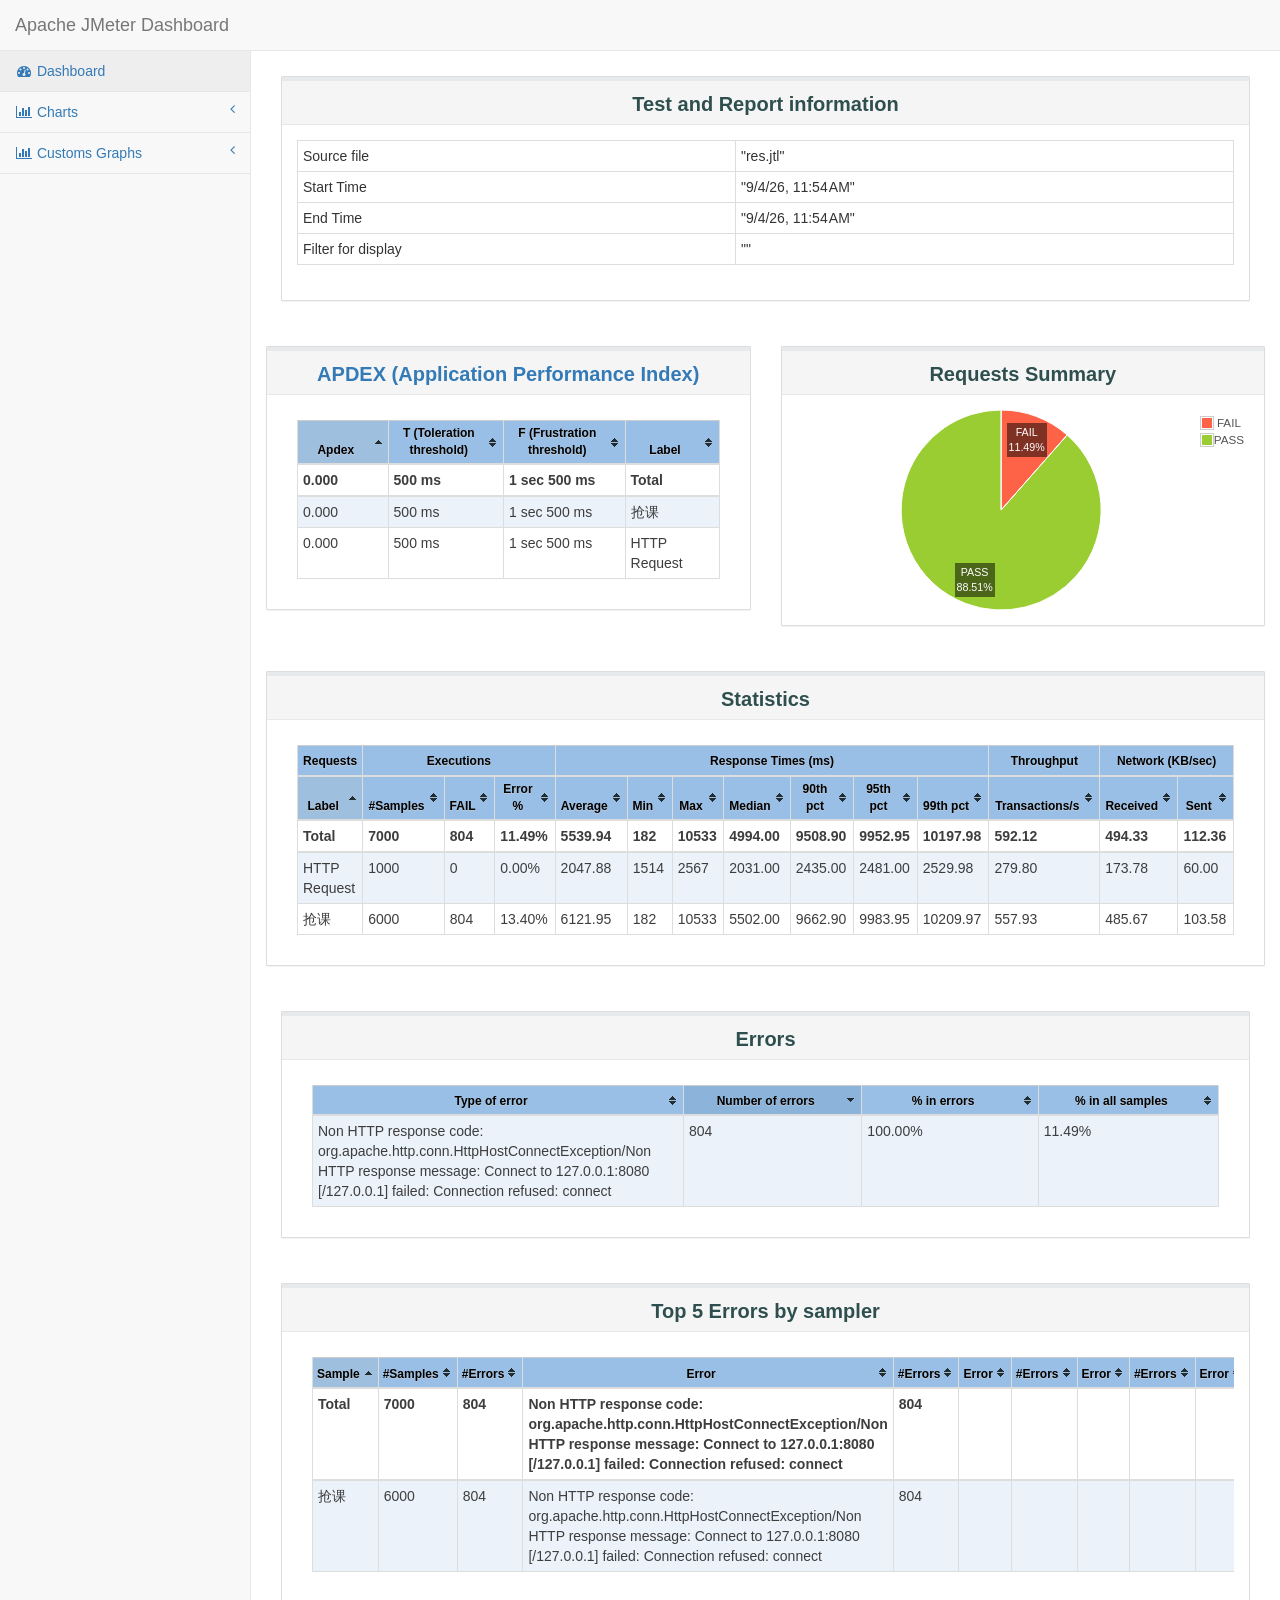
<file: target/report/index.html>
<!DOCTYPE html>
<html lang="en">

<head>

    <meta charset="utf-8">
    <meta http-equiv="X-UA-Compatible" content="IE=edge">
    <meta name="viewport" content="width=device-width, initial-scale=1">
    <meta name="description" content="">
    <meta name="author" content="">

    <title>Apache JMeter Dashboard</title>

     <!-- Bootstrap Core CSS -->
    <link href="sbadmin2-1.0.7/bower_components/bootstrap/dist/css/bootstrap.min.css" rel="stylesheet">

    <!-- MetisMenu CSS -->
    <link href="sbadmin2-1.0.7/bower_components/metisMenu/dist/metisMenu.min.css" rel="stylesheet">

    <!-- Custom CSS -->
    <link href="sbadmin2-1.0.7/dist/css/sb-admin-2.css" rel="stylesheet">

    <!-- Dashboard css -->
    <link href="content/css/dashboard.css" rel="stylesheet">

    <!-- Table sorter -->
    <link href="content/css/theme.blue.css" rel="stylesheet">

    <!-- icon -->
    <link rel="icon" type="image/png" href="content/pages/icon-apache.png" />

    <!-- Custom Fonts -->
    <link href="sbadmin2-1.0.7/bower_components/font-awesome/css/font-awesome.min.css" rel="stylesheet" type="text/css">
</head>

<body>
    <div id="wrapper">
        <nav class="navbar navbar-default navbar-static-top" role="navigation" style="margin-bottom: 0">
            <div class="navbar-header">
                <button type="button" class="navbar-toggle" data-toggle="collapse" data-target=".navbar-collapse">
                    <span class="sr-only">Toggle navigation</span>
                    <span class="icon-bar"></span>
                    <span class="icon-bar"></span>
                    <span class="icon-bar"></span>
                </button>
                <a class="navbar-brand" href="index.html">Apache JMeter Dashboard</a>
            </div>
            <div class="navbar-default sidebar" role="navigation">
                <div class="sidebar-nav navbar-collapse">
                    <ul class="nav" id="side-menu">
                        <li>
                            <a href="index.html"><i class="fa fa-dashboard fa-fw"></i> Dashboard</a>
                        </li>
                        <li>
                            <a href="#"><i class="fa fa-bar-chart-o fa-fw"></i> Charts<span class="fa arrow"></span></a>
                            <ul class="nav nav-second-level">
                                <li>
                                    <a href="content/pages/OverTime.html">Over Time</a>
                                </li>
                                <li>
                                    <a href="content/pages/Throughput.html">Throughput</a>
                                </li>
                                <li>
                                    <a href="content/pages/ResponseTimes.html">Response Times</a>
                                </li>
                            </ul>
                            <!-- /.nav-second-level -->
                        </li>
                        
                        <li>
                            <a href="#"><i class="fa fa-bar-chart-o fa-fw"></i> Customs Graphs<span class="fa arrow"></span></a>
                            <ul class="nav nav-second-level">
                                <li>
                                    <a href="content/pages/CustomsGraphs.html">Over Time</a>
                                </li>
                            </ul>
                        </li>
                    </ul>
                </div>
            </div>
        </nav>
        <div id="page-wrapper">
            <div class="row">
                <div class="col-lg-12">
                     <div class="panel panel-default" >
                        <div class="panel-heading" style="text-align:center;">
                           <p class="dashboard-title">Test and Report information</p>
                        </div>
                        <div class="panel-body">
                        <table id="generalInfos" class="table table-bordered table-condensed " >
                            <tr>
                                <td>Source file</td>
                                <td>"res.jtl"</td>
                            </tr>
                            <tr>
                                <td>Start Time</td>
                                <td>"9/4/26, 11:54 AM"</td>
                            </tr>
                            <tr>
                                <td>End Time</td>
                                <td>"9/4/26, 11:54 AM"</td>
                            </tr>
                                <tr>
                                    <td>Filter for display</td>
                                    <td>""</td>
                                </tr>
                        </table>
                     </div>
                </div>
            </div>
            <div class="row">
                <div class="col-lg-6">
                    <div class="panel panel-default" style="text-align:center;">
                        <div class="panel-heading">
                           <p class="dashboard-title"><a href="https://en.wikipedia.org/wiki/Apdex" target="_blank">APDEX (Application Performance Index)</a></p>
                        </div>
                        <div class="panel-body">
                            <section id="apdex" class="col-md-12 table-responsive">
                                <table id="apdexTable" class="table table-bordered table-condensed tablesorter ">
                                </table>
                            </section>
                        </div>
                    </div>
                </div>
                <div class="col-lg-6" >
                    <div class="panel panel-default" style="text-align:center;">
                        <div class="panel-heading">
                           <p class="dashboard-title">Requests Summary</p>
                        </div>
                           <div class="panel-body">
                            <div class="flot-chart" style="height:200px;">
                                <div class="flot-chart-content" id="flot-requests-summary" style="height:200px;"/>
                            </div>
                        </div>
                    </div>
                </div>
            </div>
            <div class="col-lg-12">
                <div class="panel panel-default" style="text-align:center;">
                       <div class="panel-heading" >
                           <p class="dashboard-title">Statistics</p>
                       </div>
                <div class="panel-body ">
                    <section class="col-md-12 table-responsive">
                        <table id="statisticsTable" class="table table-bordered table-condensed tablesorter " >
                        </table>
                    </section>
                </div>
            </div>
            <div class="col-lg-12">
                <div class="panel panel-default" style="text-align:center;">
                    <div class="panel-heading">
                        <p class="dashboard-title">Errors</p>
                    </div>
                    <div class="panel-body">
                        <section class="col-md-12 table-responsive">
                            <table id="errorsTable" class="table table-bordered table-condensed tablesorter ">
                            </table>
                        </section>
                    </div>
                </div>
            </div>
            <div class="col-lg-12">
                <div class="panel panel-default" style="text-align:center;">
                    <div class="panel-heading">
                        <p class="dashboard-title">Top 5 Errors by sampler</p>
                    </div>
                    <div class="panel-body">
                        <section class="col-md-12 table-responsive">
                            <table id="top5ErrorsBySamplerTable" class="table table-bordered table-condensed tablesorter ">
                            </table>
                        </section>
                    </div>
                </div>
            </div>
        </div>
    </div>

    <!-- jQuery -->
    <script src="sbadmin2-1.0.7/bower_components/jquery/dist/jquery.min.js"></script>

    <!-- Bootstrap Core JavaScript -->
    <script src="sbadmin2-1.0.7/bower_components/bootstrap/dist/js/bootstrap.min.js"></script>
    <script src="sbadmin2-1.0.7/bower_components/flot/excanvas.min.js"></script>
    <script src="sbadmin2-1.0.7/bower_components/flot/jquery.flot.js"></script>
    <script src="sbadmin2-1.0.7/bower_components/flot/jquery.flot.pie.js"></script>
    <script src="sbadmin2-1.0.7/bower_components/flot/jquery.flot.resize.js"></script>
    <script src="sbadmin2-1.0.7/bower_components/flot/jquery.flot.time.js"></script>
    <script src="sbadmin2-1.0.7/bower_components/flot.tooltip/js/jquery.flot.tooltip.min.js"></script>
    <script src="sbadmin2-1.0.7/bower_components/flot-axislabels/jquery.flot.axislabels.js"></script>
    <!-- Metis Menu Plugin JavaScript -->
    <script src="sbadmin2-1.0.7/bower_components/metisMenu/dist/metisMenu.min.js"></script>

    <script src="content/js/dashboard-commons.js"></script>
    <script src="content/js/dashboard.js"></script>

    <!-- Custom Theme JavaScript -->
    <script src="sbadmin2-1.0.7/dist/js/sb-admin-2.js"></script>
    <script type="text/javascript" src="content/js/jquery.tablesorter.min.js"></script>

</body>

</html>
</file>
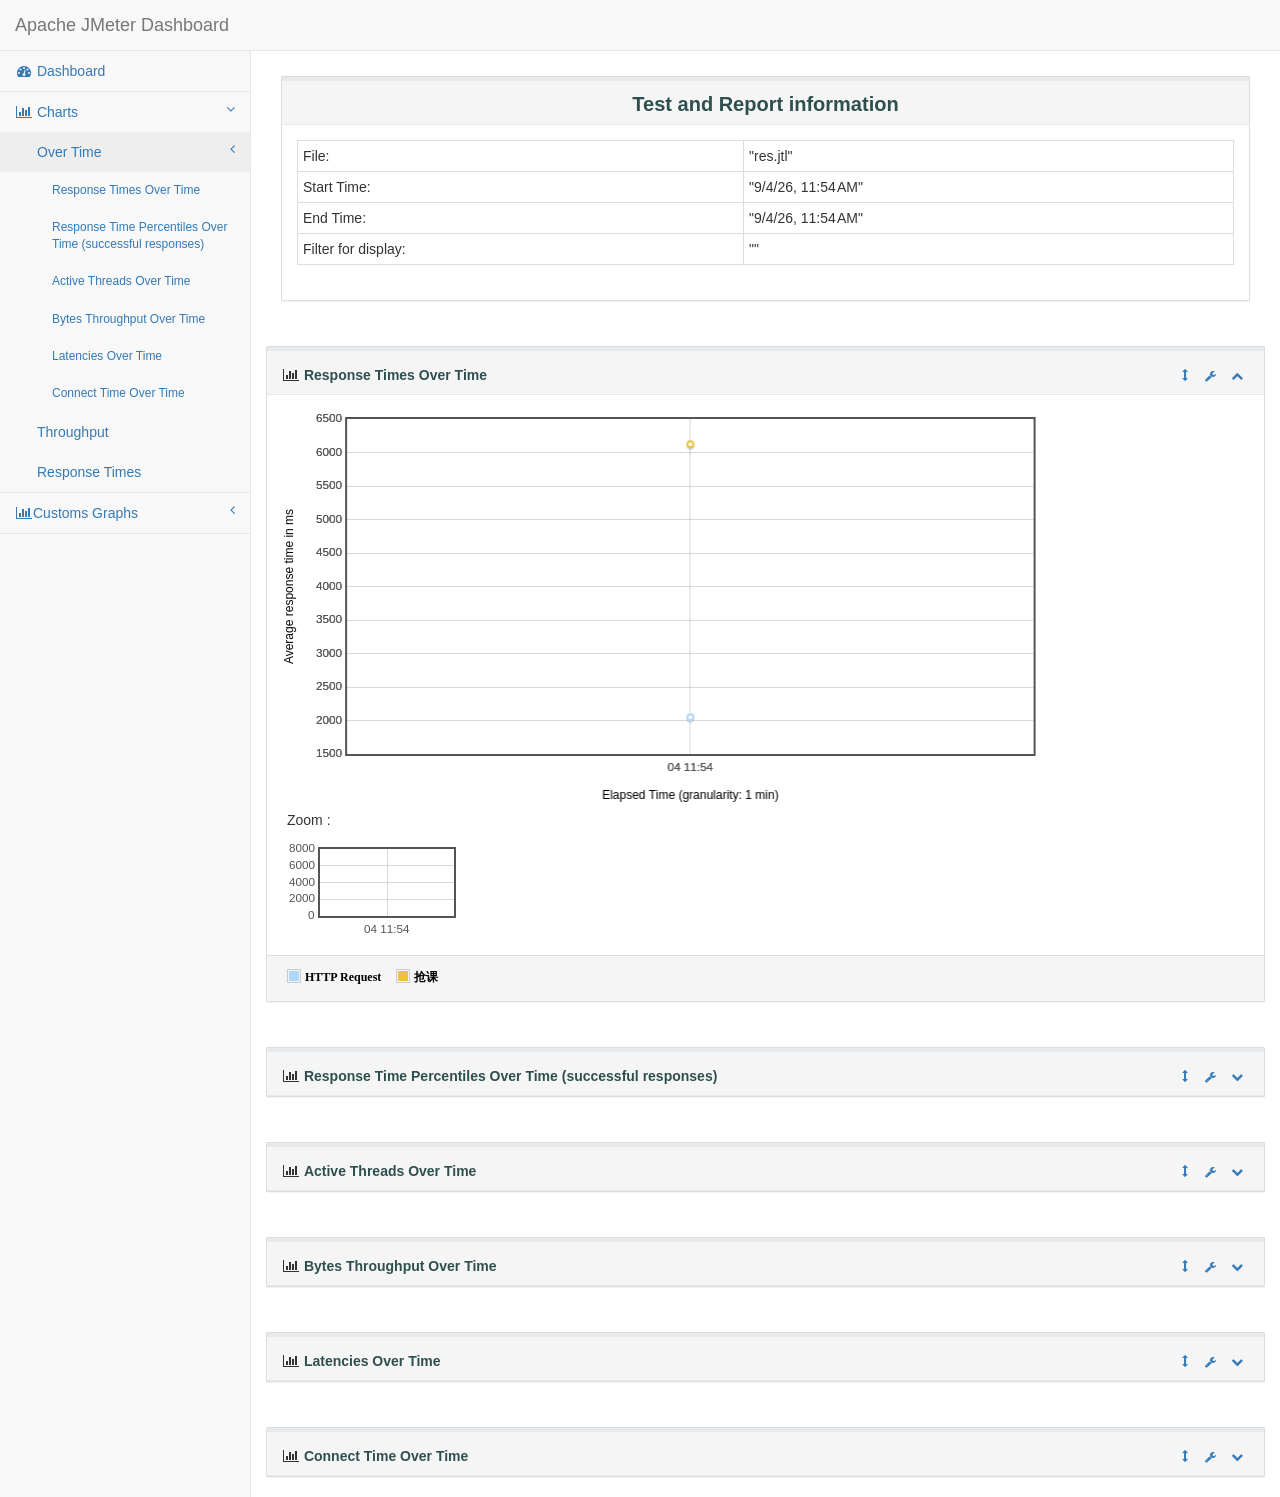
<file: target/report/content/pages/OverTime.html>
<!DOCTYPE html>
<html lang="en">

<head>

    <meta charset="utf-8">
    <meta http-equiv="X-UA-Compatible" content="IE=edge">
    <meta name="viewport" content="width=device-width, initial-scale=1">
    <meta name="description" content="">
    <meta name="author" content="">

    <title>Apache JMeter Dashboard</title>

    <!-- Bootstrap Core CSS -->
    <link href="../../sbadmin2-1.0.7/bower_components/bootstrap/dist/css/bootstrap.min.css" rel="stylesheet">

    <!-- icone onglet -->
    <link rel="icon" type="image/png" href="icon-apache.png" />

    <!-- MetisMenu CSS -->
    <link href="../../sbadmin2-1.0.7/bower_components/metisMenu/dist/metisMenu.min.css" rel="stylesheet">

    <!-- Legends CSS -->
    <link href="../css/legends.css" rel="stylesheet">


    <!-- Custom CSS -->
    <link href="../../sbadmin2-1.0.7/dist/css/sb-admin-2.css" rel="stylesheet">

    <!-- Custom Fonts -->
    <link href="../../sbadmin2-1.0.7/bower_components/font-awesome/css/font-awesome.min.css" rel="stylesheet" type="text/css">

   <!-- JQuery UI style -->
    <link href="../css/jquery-ui.min.css" rel="stylesheet">
    <link href="../css/jquery-ui.structure.min.css" rel="stylesheet">
    <link href="../css/jquery-ui.theme.min.css" rel="stylesheet">
</head>

<body>

    <div id="wrapper">

        <!-- Navigation -->
        <nav class="navbar navbar-default navbar-static-top" role="navigation" style="margin-bottom: 0">
            <div class="navbar-header">
                <button type="button" class="navbar-toggle" data-toggle="collapse" data-target=".navbar-collapse">
                    <span class="sr-only">Toggle navigation</span>
                    <span class="icon-bar"></span>
                    <span class="icon-bar"></span>
                    <span class="icon-bar"></span>
                </button>
                <a class="navbar-brand" href="../../index.html">Apache JMeter Dashboard</a>
            </div>
            <!-- /.navbar-header -->


            <div class="navbar-default sidebar" role="navigation">
                <div class="sidebar-nav navbar-collapse">
                    <ul class="nav" id="side-menu">

                        <li>
                            <a href="../../index.html"><i class="fa fa-dashboard fa-fw"></i> Dashboard</a>
                        </li>
                        <li>
                            <a href="#"><i class="fa fa-bar-chart-o fa-fw"></i> Charts<span class="fa arrow"></span></a>
                            <ul class="nav nav-second-level">
                                <li>
                                    <a href="OverTime.html">Over Time<span class="fa arrow"></span></a>
                                    <ul class="nav nav-third-level in" id="submenu">
                                        <li>
                                            <a href="OverTime.html#responseTimesOverTime" onclick="$('#bodyResponseTimeOverTime').collapse('show');">
                                                Response Times Over Time
                                            </a>
                                        </li>
                                        <li>
                                            <a href="OverTime.html#responseTimePercentilesOverTime" onclick="$('#bodyResponseTimePercentilesOverTime').collapse('show');">
                                                Response Time Percentiles Over Time (successful responses)
                                            </a>
                                        </li>
                                        <li>
                                            <a href="OverTime.html#activeThreadsOverTime" onclick="$('#bodyActiveThreadsOverTime').collapse('show');">
                                                Active Threads Over Time
                                            </a>
                                        </li>
                                        <li>
                                            <a href="OverTime.html#bytesThroughputOverTime" onclick="$('#bodyBytesThroughputOverTime').collapse('show');">
                                                Bytes Throughput Over Time
                                            </a>
                                        </li>
                                        <li>
                                            <a href="OverTime.html#latenciesOverTime" onclick="$('#bodyLatenciesOverTime').collapse('show');">
                                                Latencies Over Time
                                            </a>
                                        </li>
                                        <li>
                                            <a href="OverTime.html#connectTimeOverTime" onclick="$('#bodyConnectTimeOverTime').collapse('show');">
                                                Connect Time Over Time
                                            </a>
                                        </li>
                                    </ul>
                                </li>
                                <li>
                                    <a href="Throughput.html">Throughput</a>
                                </li>
                                <li>
                                    <a href="ResponseTimes.html">Response Times</a>
                                </li>
                            </ul>
                            <!-- /.nav-second-level -->
                        </li>

                        <li>
                            <a href="#"><i class="fa fa-bar-chart-o fa-fw"></i>Customs Graphs<span class="fa arrow"></span></a>
                            <ul class="nav nav-second-level">
                                <li>
                                    <a href="CustomsGraphs.html">Over Time</a>
                                </li>
                            </ul>
                        </li>

                    </ul>
                </div>
                <!-- /.sidebar-collapse -->
            </div>
            <!-- /.navbar-static-side -->
        </nav>
        <!--modal-->
        <div class="modal fade" id="myModal" tabindex="-1" role="dialog" aria-labelledby="myModalLabel" aria-hidden="true">
          <div class="modal-dialog" style="width:90%;height: 5%;">
            <div class="modal-content">
              <div class="modal-header">
                <button type="button" class="close" data-dismiss="modal" aria-label="Close"><span aria-hidden="true">&times;</span></button>
                <h4 class="modal-title" id="myModalLabel">Zoom</h4>
              </div>
              <div class="modal-body">
                <div class="flot-chart">
                    <div class="flot-chart-content" id="flot-modal-content"></div>
                </div>
              </div>
              <div class="modal-footer" id="modalFooter">
                <p id="legendModal" hidden></p>
                <ul id="choicesModal" class="legend"></ul>
              </div>
            </div>
          </div>
        </div>

        <div id="page-wrapper">
            <div class="row">
                <div class="col-lg-12">
                     <div class="panel panel-default" >
                        <div class="panel-heading" style="text-align:center;">
                           <p class="dashboard-title">Test and Report information</p>
                        </div>
                        <div class="panel-body">
                        <table id="generalInfos" class="table table-bordered table-condensed " >
                            <tr>
                                <td>File:</td>
                                <td>"res.jtl"</td>
                            </tr>
                            <tr>
                                <td>Start Time:</td>
                                <td>"9/4/26, 11:54 AM"</td>
                            </tr>
                            <tr>
                                <td>End Time:</td>
                                <td>"9/4/26, 11:54 AM"</td>
                            </tr>
                                <tr>
                                    <td>Filter for display:</td>
                                    <td>""</td>
                                </tr>
                        </table>
                     </div>
                </div>
            </div>
            <!-- /.row -->
            <div class="row" id="graphContainer">

            <!-- /.col-lg-6 -->
            <div class="col-lg-12 portlet" id="responseTimesOverTime">
                    <div class="panel panel-default">
                        <div class="panel-heading portlet-header">
                             <i  class="fa fa-bar-chart-o fa-fw" ></i> 
                            <span type="button" class="span-title dropdown-toggle click-title" data-toggle="collapse" href="#bodyResponseTimeOverTime" aria-expanded="true" aria-controls="bodyResponseTimeOverTime">Response Times Over Time</span>
                             <div class="pull-right">
                                <div class="btn-group">
                                    <a class="btn btn-link btn-xs">
                                        <i class="glyphicon glyphicon-resize-vertical"></i>
                                    </a>
                                    <button type="button" class="btn btn-link btn-xs dropdown-toggle" data-toggle="dropdown">
                                        <i class="fa fa-wrench"></i>
                                    </button>
                                    <ul class="dropdown-menu dropdown-user">
                                        <li><a href="#bodyResponseTimeOverTime" onClick="checkAll('choicesResponseTimesOverTime');">Display all samples</a>
                                        </li>
                                        <li><a href="#bodyResponseTimeOverTime" onClick="uncheckAll('choicesResponseTimesOverTime');">Hide all samples</a>
                                        </li>
                                        <li><a href="#bodyResponseTimeOverTime" onclick="exportToPNG('flotResponseTimesOverTime', this);">Save as PNG</a></li>
                                    </ul>
                                    <button type="button" class="btn btn-link btn-xs dropdown-toggle" data-toggle="collapse" href="#bodyResponseTimeOverTime" aria-expanded="true" aria-controls="bodyResponseTimeOverTime">
                                        <i class="fa fa-chevron-up"></i>
                                    </button>
                                </div>
                            </div>
                        </div>
                        <!-- /.panel-heading -->
                        <div class="collapse in portlet-content" id="bodyResponseTimeOverTime">
                            <div class="panel-body" id="collapseResponseTimesOverTime">
                                <div class="flot-chart">
                                    <div class="flot-chart-content" id="flotResponseTimesOverTime" style="float: left; width:80%;"></div>
                                    <div style="float:left;margin-left:5px">
                                        <p>Zoom :</p>
                                        <div id="overviewResponseTimesOverTime" style="width:190px;height:100px;"></div>
                                    </div>
                                </div>
                            </div>
                            <div class="panel-footer" id="footerResponseTimesOverTime">
                                <p id="legendResponseTimesOverTime" hidden></p>
                                <ul id="choicesResponseTimesOverTime" class="legend"></ul>
                            </div>
                        </div>
                        <!-- /.panel-body -->
                    </div>
                    <!-- /.panel -->
                </div>
                <!-- /.col-lg-12 -->
                
                <!-- /.col-lg-12 -->
                <div class="col-lg-12 portlet" id="responseTimePercentilesOverTime">
                    <div class="panel panel-default">
                        <div class="panel-heading portlet-header">
                            <i class="fa fa-bar-chart-o fa-fw"></i>
                            <span type="button" class="dropdown-toggle click-title span-title" data-toggle="collapse" href="#bodyResponseTimePercentilesOverTime" aria-expanded="true" aria-controls="bodyResponseTimePercentilesOverTime">Response Time Percentiles Over Time (successful responses)</span>
                            <div class="pull-right">
                                <div class="btn-group">
                                    <a class="btn btn-link btn-xs">
                                        <i class="glyphicon glyphicon-resize-vertical"></i>
                                    </a>
                                    <button type="button" class="btn btn-link btn-xs dropdown-toggle" data-toggle="dropdown">
                                        <i class="fa fa-wrench"></i>
                                    </button>
                                    <ul class="dropdown-menu dropdown-user">
                                        <li><a href="#responseTimePercentilesOverTime" onClick="checkAll('choicesResponseTimePercentilesOverTime');">Display all samples</a>
                                        </li>
                                        <li><a href="#responseTimePercentilesOverTime" onClick="uncheckAll('choicesResponseTimePercentilesOverTime');">Hide all samples</a>
                                        </li>
                                        <li><a href="#responseTimePercentilesOverTime" onclick="exportToPNG('flotResponseTimePercentilesOverTime', this);">Save as PNG</a></li>
                                    </ul>
                                    <button type="button" class="btn btn-link btn-xs dropdown-toggle" data-toggle="collapse" href="#bodyResponseTimePercentilesOverTime" aria-expanded="true" aria-controls="bodyResponseTimePercentilesOverTime">
                                        <i class="fa fa-chevron-down"></i>
                                    </button>
                                </div>
                            </div>
                        </div>
                        <!-- /.panel-heading -->
                        <div class="collapse out portlet-content" id="bodyResponseTimePercentilesOverTime">
                            <div class="panel-body" id="collapseConnectTime">
                                <div class="flot-chart">
                                    <div class="flot-chart-content" id="flotResponseTimePercentilesOverTime" style="float: left; width:80%;"></div>
                                    <div style="float:left;margin-left:5px">
                                        <p>Zoom :</p>
                                        <div id="overviewResponseTimePercentilesOverTime" style="width:190px;height:100px;"></div>
                                    </div>
                                </div>
                            </div>
                            <div class="panel-footer" id="footerResponseTimePercentilesOverTime">
                                    <p id="legendResponseTimePercentilesOverTime" hidden></p>
                                    <ul id="choicesResponseTimePercentilesOverTime" class="legend"></ul>
                            </div>
                        </div>
                        <!-- /.panel-body -->

                    </div>
                    <!-- /.panel -->
                </div>
                <!-- /.col-lg-12 -->
                
                <div class="col-lg-12 portlet" id="activeThreadsOverTime">
                    <div class="panel panel-default" >
                        <div class="panel-heading portlet-header">
                           <i class="fa fa-bar-chart-o fa-fw"> </i>  <span type="button" class="span-title dropdown-toggle click-title" data-toggle="collapse" href="#bodyActiveThreadsOverTime" aria-expanded="true" aria-controls="bodyActiveThreadsOverTime">Active Threads Over Time</span>
                           <div class="pull-right">
                                <div class="btn-group">
                                    <a class="drag btn btn-link btn-xs">
                                        <i class="glyphicon glyphicon-resize-vertical"></i>
                                    </a>
                                    <button type="button" class="btn btn-link btn-xs dropdown-toggle" data-toggle="dropdown">
                                        <i class="fa fa-wrench"></i>
                                    </button>
                                    <ul class="dropdown-menu dropdown-user">
                                        <li><a href="#activeThreadsOverTime" onClick="checkAll('choicesActiveThreadsOverTime');">Display all samples</a>
                                        </li>
                                        <li><a href="#activeThreadsOverTime" onClick="uncheckAll('choicesActiveThreadsOverTime');">Hide all samples</a>
                                        </li>
                                        <li><a href="#activeThreadsOverTime" onclick="exportToPNG('flotActiveThreadsOverTime', this);">Save as PNG</a></li>
                                    </ul>
                                    <button type="button" class="btn btn-link btn-xs dropdown-toggle" data-toggle="collapse" href="#bodyActiveThreadsOverTime" aria-expanded="true" aria-controls="bodyActiveThreadsOverTime">
                                        <i class="fa fa-chevron-down"></i>
                                    </button>
                                </div>
                            </div>
                        </div>
                        <!-- /.panel-heading -->
                        <div class="collapse out portlet-content" id="bodyActiveThreadsOverTime">
                            <div class="panel-body" id="collapseActiveThreadsOverTime">
                                <div class="flot-chart">
                                    <div class="flot-chart-content" id="flotActiveThreadsOverTime" style="float: left; width:80%;"></div>
                                    <div style="float:left;margin-left:5px">
                                        <p>Zoom :</p>
                                        <div id="overviewActiveThreadsOverTime" style="width:190px;height:100px;"></div>
                                    </div>
                                </div>
                            </div>
                            <div class="panel-footer" id="footerActiveThreadsOverTime">
                                    <p id="legendActiveThreadsOverTime" hidden></p>
                                    <ul id="choicesActiveThreadsOverTime" class="legend">

                                    </ul>
                                </div>
                        </div>
                        <!-- /.panel-body -->
                    </div>
                    <!-- /.panel -->
                </div>
                

                <div class="col-lg-12 portlet" id="bytesThroughputOverTime">
                    <div class="panel panel-default">
                        <div class="panel-heading portlet-header">
                             <i class="fa fa-bar-chart-o fa-fw" ></i> <span type="button" class="dropdown-toggle click-title span-title" data-toggle="collapse" href="#bodyBytesThroughputOverTime" aria-expanded="true" aria-controls="bodyBytesThroughputOverTime">Bytes Throughput Over Time</span>
                           <div class="pull-right">
                                <div class="btn-group">
                                    <a class="btn btn-link btn-xs">
                                        <i class="glyphicon glyphicon-resize-vertical"></i>
                                    </a>
                                    <button type="button" class="btn btn-link btn-xs dropdown-toggle" data-toggle="dropdown">
                                        <i class="fa fa-wrench"></i>
                                    </button>
                                    <ul class="dropdown-menu dropdown-user">
                                        <li><a href="#bytesThroughputOverTime" onClick="checkAll('choicesBytesThroughputOverTime');">Display all samples</a>
                                        </li>
                                        <li><a href="#bytesThroughputOverTime" onClick="uncheckAll('choicesBytesThroughputOverTime');">Hide all samples</a>
                                        </li>
                                        <li><a href="#bytesThroughputOverTime" onclick="exportToPNG('flotBytesThroughputOverTime', this);">Save as PNG</a></li>
                                    </ul>
                                    <button type="button" class="btn btn-link btn-xs dropdown-toggle" data-toggle="collapse" href="#bodyBytesThroughputOverTime" aria-expanded="true" aria-controls="bodyBytesThroughputOverTime">
                                        <i class="fa fa-chevron-down"></i>
                                    </button>
                                </div>
                            </div>
                        </div>
                        <!-- /.panel-heading -->
                        <div class="collapse out portlet-content" id="bodyBytesThroughputOverTime">
                            <div class="panel-body " id="collapseBytes">
                                <div class="flot-chart">
                                    <div class="flot-chart-content" id="flotBytesThroughputOverTime" style="float: left; width:80%;"></div>
                                    <div style="float:left;margin-left:5px">
                                        <p>Zoom :</p>
                                        <div id="overviewBytesThroughputOverTime" style="width:190px;height:100px;"></div>
                                    </div>
                                </div>
                            </div>
                            <!-- /.panel-body -->
                            <div class="panel-footer" id="footerBytesThroughputOverTime">
                                <p id="legendBytesThroughputOverTime" hidden></p>
                                <ul id="choicesBytesThroughputOverTime" class="legend"></ul>
                            </div>
                        </div>
                    </div>
                    <!-- /.panel -->
                </div>

                <!-- /.col-lg-6 -->
                <div class="col-lg-12 portlet" id="latenciesOverTime">
                    <div class="panel panel-default">
                        <div class="panel-heading portlet-header">
                            <i class="fa fa-bar-chart-o fa-fw"></i>
                            <span type="button" class="dropdown-toggle click-title span-title" data-toggle="collapse" href="#bodyLatenciesOverTime" aria-expanded="true" aria-controls="bodyLatenciesOverTime">Latencies Over Time</span>
                            <div class="pull-right">
                                <div class="btn-group">
                                    <a class="btn btn-link btn-xs">
                                        <i class="glyphicon glyphicon-resize-vertical"></i>
                                    </a>
                                    <button type="button" class="btn btn-link btn-xs dropdown-toggle" data-toggle="dropdown">
                                        <i class="fa fa-wrench"></i>
                                    </button>
                                    <ul class="dropdown-menu dropdown-user">
                                        <li><a href="#latenciesOverTime" onClick="checkAll('choicesLatenciesOverTime');">Display all samples</a>
                                        </li>
                                        <li><a href="#latenciesOverTime" onClick="uncheckAll('choicesLatenciesOverTime');">Hide all samples</a>
                                        </li>
                                        <li><a href="#latenciesOverTime" onclick="exportToPNG('flotLatenciesOverTime', this);">Save as PNG</a></li>
                                    </ul>
                                    <button type="button" class="btn btn-link btn-xs dropdown-toggle" data-toggle="collapse" href="#bodyLatenciesOverTime" aria-expanded="true" aria-controls="bodyLatenciesOverTime">
                                        <i class="fa fa-chevron-down"></i>
                                    </button>
                                </div>
                            </div>
                        </div>
                        <!-- /.panel-heading -->
                        <div class="collapse out portlet-content" id="bodyLatenciesOverTime">
                            <div class="panel-body" id="collapseLatencies">
                                <div class="flot-chart">
                                    <div class="flot-chart-content" id="flotLatenciesOverTime" style="float: left; width:80%;"></div>
                                    <div style="float:left;margin-left:5px">
                                        <p>Zoom :</p>
                                        <div id="overviewLatenciesOverTime" style="width:190px;height:100px;"></div>
                                    </div>
                                </div>
                            </div>
                            <div class="panel-footer" id="footerLatenciesOverTime">
                                    <p id="legendLatenciesOverTime" hidden></p>
                                    <ul id="choicesLatenciesOverTime" class="legend"></ul>
                            </div>
                        </div>
                        <!-- /.panel-body -->

                    </div>
                    <!-- /.panel -->
                </div>

                <!-- /.col-lg-6 -->
                <div class="col-lg-12 portlet" id="connectTimeOverTime">
                    <div class="panel panel-default">
                        <div class="panel-heading portlet-header">
                            <i class="fa fa-bar-chart-o fa-fw"></i>
                            <span type="button" class="dropdown-toggle click-title span-title" data-toggle="collapse" href="#bodyConnectTimeOverTime" aria-expanded="true" aria-controls="bodyConnectTimeOverTime">Connect Time Over Time</span>
                            <div class="pull-right">
                                <div class="btn-group">
                                    <a class="btn btn-link btn-xs">
                                        <i class="glyphicon glyphicon-resize-vertical"></i>
                                    </a>
                                    <button type="button" class="btn btn-link btn-xs dropdown-toggle" data-toggle="dropdown">
                                        <i class="fa fa-wrench"></i>
                                    </button>
                                    <ul class="dropdown-menu dropdown-user">
                                        <li><a href="#connectTimeOverTime" onClick="checkAll('choicesConnectTimeOverTime');">Display all samples</a>
                                        </li>
                                        <li><a href="#connectTimeOverTime" onClick="uncheckAll('choicesConnectTimeOverTime');">Hide all samples</a>
                                        </li>
                                        <li><a href="#connectTimeOverTime" onclick="exportToPNG('flotConnectTimeOverTime', this);">Save as PNG</a></li>
                                    </ul>
                                    <button type="button" class="btn btn-link btn-xs dropdown-toggle" data-toggle="collapse" href="#bodyConnectTimeOverTime" aria-expanded="true" aria-controls="bodyConnectTimeOverTime">
                                        <i class="fa fa-chevron-down"></i>
                                    </button>
                                </div>
                            </div>
                        </div>
                        <!-- /.panel-heading -->
                        <div class="collapse out portlet-content" id="bodyConnectTimeOverTime">
                            <div class="panel-body" id="collapseConnectTime">
                                <div class="flot-chart">
                                    <div class="flot-chart-content" id="flotConnectTimeOverTime" style="float: left; width:80%;"></div>
                                    <div style="float:left;margin-left:5px">
                                        <p>Zoom :</p>
                                        <div id="overviewConnectTimeOverTime" style="width:190px;height:100px;"></div>
                                    </div>
                                </div>
                            </div>
                            <div class="panel-footer" id="footerConnectTimeOverTime">
                                    <p id="legendConnectTimeOverTime" hidden></p>
                                    <ul id="choicesConnectTimeOverTime" class="legend"></ul>
                            </div>
                        </div>
                        <!-- /.panel-body -->

                    </div>
                    <!-- /.panel -->
                </div>
                <!-- /.col-lg-6 -->
            </div>
            <!-- /.row -->
        </div>
        <!-- /#page-wrapper -->

    </div>
    <!-- /#wrapper -->

    <!-- jQuery -->
    <script src="../../sbadmin2-1.0.7/bower_components/jquery/dist/jquery.min.js"></script>

    <!-- Bootstrap Core JavaScript -->
    <script src="../../sbadmin2-1.0.7/bower_components/bootstrap/dist/js/bootstrap.min.js"></script>

    <!-- Metis Menu Plugin JavaScript -->
    <script src="../../sbadmin2-1.0.7/bower_components/metisMenu/dist/metisMenu.min.js"></script>

    <!-- Flot Charts JavaScript -->
    <script src="../../sbadmin2-1.0.7/bower_components/flot/excanvas.min.js"></script>
    <script src="../../sbadmin2-1.0.7/bower_components/flot/jquery.flot.js"></script>
    <script src="../../sbadmin2-1.0.7/bower_components/flot/jquery.flot.pie.js"></script>
    <script src="../../sbadmin2-1.0.7/bower_components/flot/jquery.flot.resize.js"></script>
    <script src="../../sbadmin2-1.0.7/bower_components/flot/jquery.flot.canvas.js"></script>
    <script src="../../sbadmin2-1.0.7/bower_components/flot/jquery.flot.time.js"></script>
    <script src="../../sbadmin2-1.0.7/bower_components/flot/jquery.flot.selection.js"></script>
    <script src="../../sbadmin2-1.0.7/bower_components/flot.tooltip/js/jquery.flot.tooltip.min.js"></script>
    <script src="../../sbadmin2-1.0.7/bower_components/flot-axislabels/jquery.flot.axislabels.js"></script>
    <script src="../js/jquery.flot.stack.js"></script>
    <script src="../js/hashtable.js"></script>
    <script src="../js/jquery.numberformatter-1.2.3.min.js"></script>
    <script src="../js/curvedLines.js"></script>
    <script src="../js/dashboard-commons.js"></script>
    <script src="../js/graph.js"></script>
    <script src="../js/jquery-ui.min.js"></script>
    <script src="../js/jquery.cookie.js"></script>
    <!-- Custom Theme JavaScript -->
    <script src="../../sbadmin2-1.0.7/dist/js/sb-admin-2.js"></script>

</body>

</html>
</file>
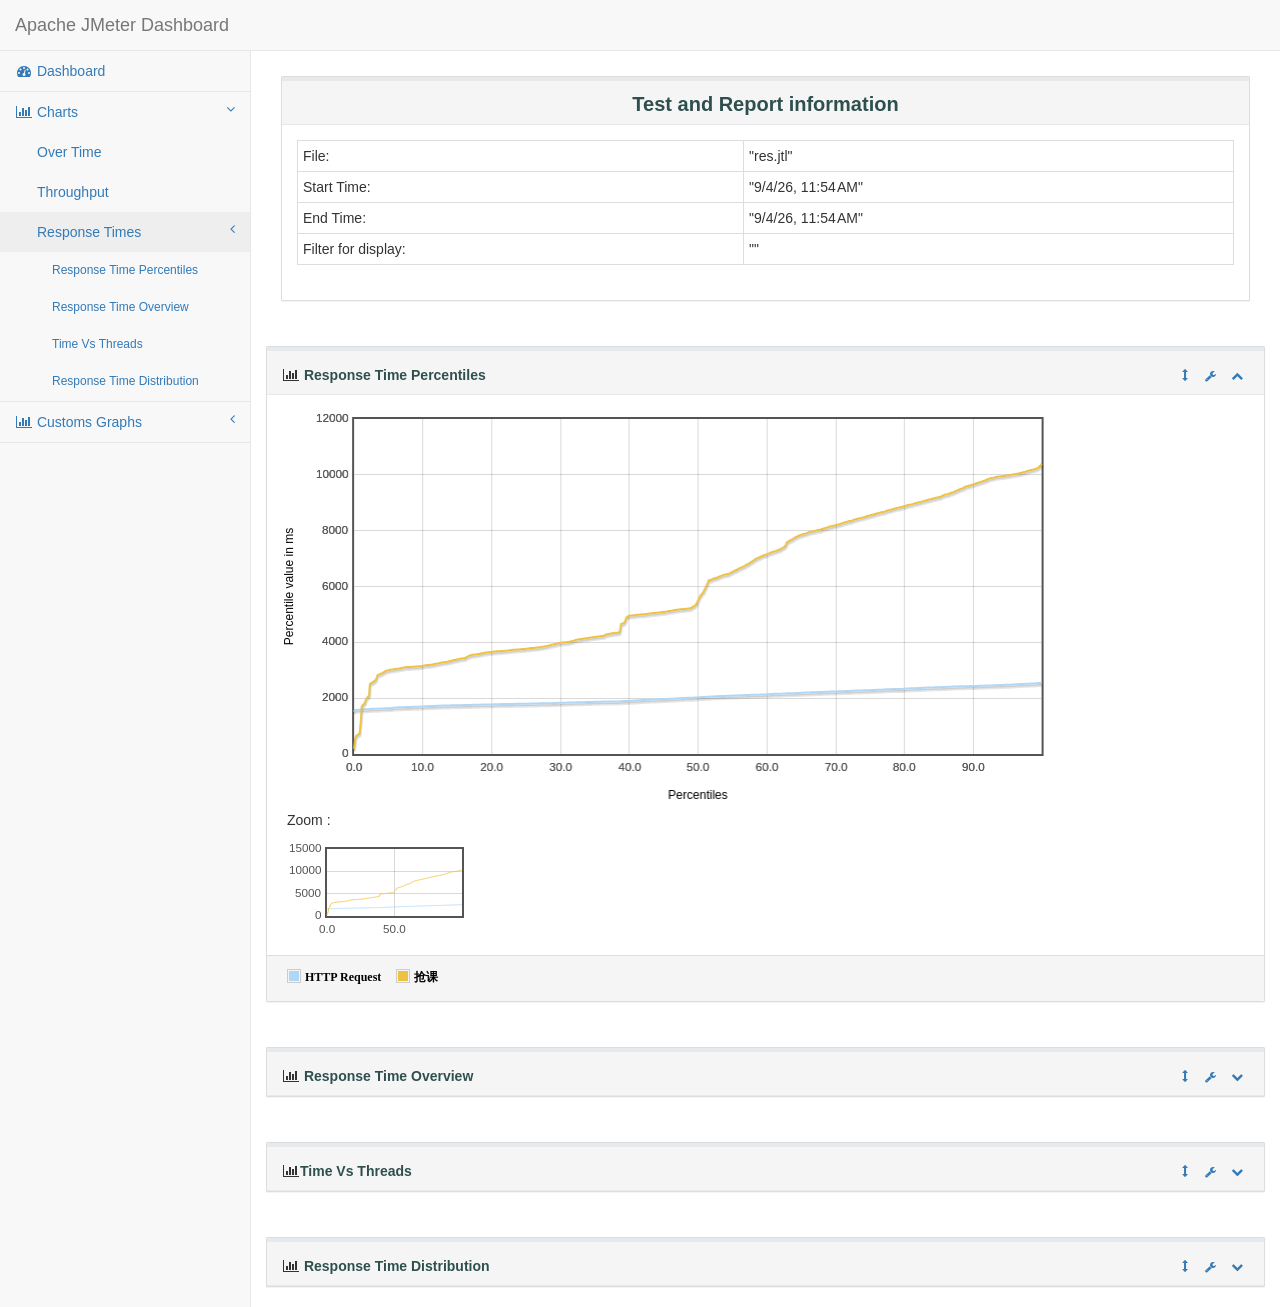
<file: target/report/content/pages/ResponseTimes.html>
<!DOCTYPE html>
<html lang="en">

<head>

    <meta charset="utf-8">
    <meta http-equiv="X-UA-Compatible" content="IE=edge">
    <meta name="viewport" content="width=device-width, initial-scale=1">
    <meta name="description" content="">
    <meta name="author" content="">

    <title>Apache JMeter Dashboard</title>

    <!-- Bootstrap Core CSS -->
    <link href="../../sbadmin2-1.0.7/bower_components/bootstrap/dist/css/bootstrap.min.css" rel="stylesheet">

    <!-- icone onglet -->
    <link rel="icon" type="image/png" href="icon-apache.png" />

    <!-- MetisMenu CSS -->
    <link href="../../sbadmin2-1.0.7/bower_components/metisMenu/dist/metisMenu.min.css" rel="stylesheet">

    <!-- Legends CSS -->
    <link href="../css/legends.css" rel="stylesheet">


    <!-- Custom CSS -->
    <link href="../../sbadmin2-1.0.7/dist/css/sb-admin-2.css" rel="stylesheet">

    <!-- Custom Fonts -->
    <link href="../../sbadmin2-1.0.7/bower_components/font-awesome/css/font-awesome.min.css" rel="stylesheet" type="text/css">

   <!-- JQuery UI style -->
    <link href="../css/jquery-ui.min.css" rel="stylesheet">
    <link href="../css/jquery-ui.structure.min.css" rel="stylesheet">
    <link href="../css/jquery-ui.theme.min.css" rel="stylesheet">
</head>

<body>

    <div id="wrapper">

        <!-- Navigation -->
        <nav class="navbar navbar-default navbar-static-top" role="navigation" style="margin-bottom: 0">
            <div class="navbar-header">
                <button type="button" class="navbar-toggle" data-toggle="collapse" data-target=".navbar-collapse">
                    <span class="sr-only">Toggle navigation</span>
                    <span class="icon-bar"></span>
                    <span class="icon-bar"></span>
                    <span class="icon-bar"></span>
                </button>
                <a class="navbar-brand" href="../../index.html">Apache JMeter Dashboard</a>
            </div>
            <!-- /.navbar-header -->


            <div class="navbar-default sidebar" role="navigation">
                <div class="sidebar-nav navbar-collapse">
                    <ul class="nav" id="side-menu">

                        <li>
                            <a href="../../index.html"><i class="fa fa-dashboard fa-fw"></i> Dashboard</a>
                        </li>
                        <li>
                            <a href="#"><i class="fa fa-bar-chart-o fa-fw"></i> Charts<span class="fa arrow"></span></a>
                            <ul class="nav nav-second-level">
                                <li>
                                    <a href="OverTime.html">Over Time</a>

                                </li>
                                <li>
                                    <a href="Throughput.html">Throughput</a>
                                </li>
                                <li>
                                    <a href="ResponseTimes.html">Response Times<span class="fa arrow"></span></a>

                                    <ul class="nav nav-third-level in" id="submenu">
                                        <li>
                                            <a href="ResponseTimes.html#responseTimePercentiles" onclick="$('#bodyResponseTimePercentiles').collapse('show');">
                                                Response Time Percentiles
                                            </a>
                                        </li>
                                        <li>
                                            <a href="ResponseTimes.html#syntheticResponseTimeDistribution" onclick="$('#bodySyntheticResponseTimeDistribution').collapse('show');">
                                                Response Time Overview
                                            </a>
                                        </li>
                                        <li>
                                            <a href="ResponseTimes.html#timeVsThreads" onclick="$('#bodyTimeVsThreads').collapse('show');">Time Vs Threads</a>
                                        </li>
                                        <li>
                                            <a href="ResponseTimes.html#responseTimeDistribution" onclick="$('#bodyResponseTimeDistribution').collapse('show');">
                                                Response Time Distribution
                                            </a>
                                        </li>
                                    </ul>

                                </li>
                            </ul>
                            <!-- /.nav-second-level -->
                        </li>
                        <li>
                            <a href="#"><i class="fa fa-bar-chart-o fa-fw"></i> Customs Graphs<span class="fa arrow"></span></a>
                            <ul class="nav nav-second-level">
                                <li>
                                    <a href="CustomsGraphs.html">Over Time</a>
                                </li>
                            </ul>
                        </li>
                    </ul>
                </div>
                <!-- /.sidebar-collapse -->
            </div>
            <!-- /.navbar-static-side -->
        </nav>

        <div id="page-wrapper">
            <div class="row">
                <div class="col-lg-12">
                     <div class="panel panel-default" >
                        <div class="panel-heading" style="text-align:center;">
                           <p class="dashboard-title">Test and Report information</p>
                        </div>
                        <div class="panel-body">
                        <table id="generalInfos" class="table table-bordered table-condensed " >
                            <tr>
                                <td>File:</td>
                                <td>"res.jtl"</td>
                            </tr>
                            <tr>
                                <td>Start Time:</td>
                                <td>"9/4/26, 11:54 AM"</td>
                            </tr>
                            <tr>
                                <td>End Time:</td>
                                <td>"9/4/26, 11:54 AM"</td>
                            </tr>
                                <tr>
                                    <td>Filter for display:</td>
                                    <td>""</td>
                                </tr>
                        </table>
                     </div>
                </div>
            </div>
            <!-- /.row -->
            <div class="row" id="graphContainer">
                <div class="col-lg-12 portlet" id="responseTimePercentiles">
                    <div class="panel panel-default">
                        <div class="panel-heading portlet-header">
                            <i class="fa fa-bar-chart-o fa-fw"></i>  <span type="button" class="span-title dropdown-toggle click-title" data-toggle="collapse" href="#bodyResponseTimePercentiles" aria-expanded="true" aria-controls="bodyResponseTimePercentiles">Response Time Percentiles</span>
                            <div class="pull-right">
                                <div class="btn-group">
                                    <a class="drag btn btn-link btn-xs">
                                        <i class="glyphicon glyphicon-resize-vertical"></i>
                                    </a>
                                    <button type="button" class="btn btn-link btn-xs dropdown-toggle" data-toggle="dropdown">
                                        <i class="fa fa-wrench"></i>
                                    </button>
                                    <ul class="dropdown-menu dropdown-user">
                                        <li><a href="#responseTimePercentiles" onClick="checkAll('choicesResponseTimePercentiles');">Display all samples</a>
                                        </li>
                                        <li><a href="#responseTimePercentiles" onClick="uncheckAll('choicesResponseTimePercentiles');">Hide all samples</a>
                                        </li>
                                        <li><a href="#responseTimePercentiles" onclick="exportToPNG('flotResponseTimesPercentiles', this);">Save as PNG</a></li>
                                    </ul>
                                    <button type="button" class="btn btn-link btn-xs dropdown-toggle" data-toggle="collapse" href="#bodyResponseTimePercentiles" aria-expanded="true" aria-controls="bodyResponseTimePercentiles">
                                        <i class="fa fa-chevron-up"></i>
                                    </button>
                                </div>
                            </div>
                        </div>
                        <!-- /.panel-heading -->
                        <div class="collapse in portlet-content" id="bodyResponseTimePercentiles">
                            <div class="panel-body" id="collapseResponseTimePercentiles">
                                <div class="flot-chart">
                                    <div class="flot-chart-content" id="flotResponseTimesPercentiles" style="float: left; width:80%;"></div>
                                    <div style="float:left;margin-left:5px">
                                        <p>Zoom :</p>
                                        <div id="overviewResponseTimesPercentiles" style="width:190px;height:100px;"></div>
                                    </div>
                                </div>
                            </div>
                            <div class="panel-footer" id="footerPercentiles">
                                <p id="legendResponseTimePercentiles" hidden></p>
                                <ul id="choicesResponseTimePercentiles" class="legend">

                                </ul>
                            </div>
                        </div>
                        <!-- /.panel-body -->
                    </div>
                    <!-- /.panel -->
                </div>
                <div class="col-lg-12 portlet" id="syntheticResponseTimeDistribution">
                    <div class="panel panel-default">
                        <div class="panel-heading portlet-header">
                            <i class="fa fa-bar-chart-o fa-fw"></i>  <span type="button" class="dropdown-toggle click-title span-title" data-toggle="collapse" href="#bodySyntheticResponseTimeDistribution" aria-expanded="true" aria-controls="bodySyntheticResponseTimeDistribution">Response Time Overview</span>
                            <div class="pull-right">
                                <div class="btn-group">
                                    <a class="drag btn btn-link btn-xs">
                                        <i class="glyphicon glyphicon-resize-vertical"></i>
                                    </a>
                                    <button type="button" class="btn btn-link btn-xs dropdown-toggle" data-toggle="dropdown">
                                        <i class="fa fa-wrench"></i>
                                    </button>
                                    <ul class="dropdown-menu dropdown-user">
                                        <li><a href="#syntheticResponseTimeDistribution" onClick="checkAll('choicesSyntheticResponseTimeDistribution');">Display all samples</a>
                                        </li>
                                        <li><a href="#syntheticResponseTimeDistribution" onClick="uncheckAll('choicesSyntheticResponseTimeDistribution');">Hide all samples</a>
                                        </li>
                                        <li><a href="#syntheticResponseTimeDistribution" onclick="exportToPNG('flotSyntheticResponseTimesDistribution', this);">Save as PNG</a></li>
                                    </ul>
                                    <button type="button" class="btn btn-link btn-xs dropdown-toggle" data-toggle="collapse" href="#bodySyntheticResponseTimeDistribution" aria-expanded="true" aria-controls="bodySyntheticResponseTimeDistribution">
                                        <i class="fa fa-chevron-down"></i>
                                    </button>
                                </div>
                            </div>
                        </div>
                        <!-- /.panel-heading -->
                        <div class="collapse out portlet-content" id="bodySyntheticResponseTimeDistribution">
                            <div class="panel-body" id="collapseSyntheticResponseTimeDistribution">

                                <div class="flot-chart">
                                    <div class="flot-chart-content" id="flotSyntheticResponseTimeDistribution"></div>
                                </div>
                            </div>
                            <div class="panel-footer" id="footerSyntheticResponseTimeDistribution">
                                <p id="legendSyntheticResponseTimeDistribution" hidden></p>
                                <ul id="choicesSyntheticResponseTimeDistribution" class="legend">

                                </ul>
                            </div>
                        </div>
                        <!-- /.panel-body -->
                    </div>
                    <!-- /.panel -->
                </div>
                <div class="col-lg-12 portlet" id="timeVsThreads">
                    <div class="panel panel-default">
                        <div class="panel-heading portlet-header">
                           <i class="fa fa-bar-chart-o fa-fw"></i><span type="button" class="span-title dropdown-toggle click-title" data-toggle="collapse" href="#bodyTimeVsThreads" aria-expanded="true" aria-controls="bodyTimeVsThreads">Time Vs Threads</span>
                           <div class="pull-right">
                                <div class="btn-group">
                                    <a class="drag btn btn-link btn-xs">
                                        <i class="glyphicon glyphicon-resize-vertical"></i>
                                    </a>
                                    <button type="button" class="btn btn-link btn-xs dropdown-toggle" data-toggle="dropdown">
                                        <i class="fa fa-wrench"></i>
                                    </button>
                                    <ul class="dropdown-menu dropdown-user">
                                        <li><a href="#timeVsThreads" onClick="checkAll('choicesTimeVsThreads');">Display all samples</a>
                                        </li>
                                        <li><a href="#timeVsThreads" onClick="uncheckAll('choicesTimeVsThreads');">Hide all samples</a>
                                        </li>
                                        <li><a href="#timeVsThreads" onclick="exportToPNG('flotTimesVsThreads', this);">Save as PNG</a></li>
                                    </ul>
                                    <button type="button" class="btn btn-link btn-xs dropdown-toggle" data-toggle="collapse" href="#bodyTimeVsThreads" aria-expanded="true" aria-controls="bodyTimeVsThreads">
                                        <i class="fa fa-chevron-down"></i>
                                    </button>
                                </div>
                            </div>
                        </div>
                        <!-- /.panel-heading -->
                        <div class="collapse out portlet-content" id="bodyTimeVsThreads">
                            <div class="panel-body" id="collapseTimeVsThreads">
                                <div class="flot-chart">
                                    <div class="flot-chart-content" id="flotTimesVsThreads" style="float: left; width:80%;"></div>
                                    <div style="float:left;margin-left:5px">
                                        <p>Zoom :</p>
                                        <div id="overviewTimesVsThreads" style="width:190px;height:100px;"></div>
                                    </div>
                                </div>
                            </div>
                            <div class="panel-footer" id="footerTimeVsThreads">
                                <p id="legendTimeVsThreads" hidden></p>
                                <ul id="choicesTimeVsThreads" class="legend"></ul>
                            </div>
                        </div>
                        <!-- /.panel-body -->
                    </div>
                    <!-- /.panel -->
                </div>
                <div class="col-lg-12 portlet" id="responseTimeDistribution">
                    <div class="panel panel-default">
                        <div class="panel-heading portlet-header">
                           <i class="fa fa-bar-chart-o fa-fw"></i> <span type="button" class="dropdown-toggle click-title span-title" data-toggle="collapse" href="#bodyResponseTimeDistribution" aria-expanded="true" aria-controls="bodyResponseTimeDistribution">Response Time Distribution</span>
                           <div class="pull-right">
                                <div class="btn-group">
                                    <a class="drag btn btn-link btn-xs">
                                        <i class="glyphicon glyphicon-resize-vertical"></i>
                                    </a>
                                    <button type="button" class="btn btn-link btn-xs dropdown-toggle" data-toggle="dropdown">
                                        <i class="fa fa-wrench"></i>
                                    </button>
                                    <ul class="dropdown-menu dropdown-user">
                                        <li><a href="#responseTimeDistribution" onClick="checkAll('choicesResponseTimeDistribution');">Display all samples</a>
                                        </li>
                                        <li><a href="#responseTimeDistribution" onClick="uncheckAll('choicesResponseTimeDistribution');">Hide all samples</a>
                                        </li>
                                        <li><a href="#responseTimeDistribution" onclick="exportToPNG('flotResponseTimeDistribution', this);">Save as PNG</a></li>
                                    </ul>
                                    <button type="button" class="btn btn-link btn-xs dropdown-toggle" data-toggle="collapse" href="#bodyResponseTimeDistribution" aria-expanded="true" aria-controls="bodyResponseTimeDistribution">
                                        <i class="fa fa-chevron-down"></i>
                                    </button>
                                </div>
                            </div>
                        </div>
                        <!-- /.panel-heading -->
                        <div class="collapse out portlet-content" id="bodyResponseTimeDistribution">
                            <div class="panel-body" id="collapseResponseTimeDistribution">

                                <div class="flot-chart">
                                    <div class="flot-chart-content" id="flotResponseTimeDistribution"></div>
                                </div>
                            </div>
                            <div class="panel-footer" id="footerResponseTimeDistribution">
                                <p id="legendResponseTimeDistribution" hidden></p>
                                <ul id="choicesResponseTimeDistribution" class="legend">

                                </ul>
                            </div>
                        </div>
                        <!-- /.panel-body -->
                    </div>
                    <!-- /.panel -->
                </div>

                <!-- /.col-lg-6 -->
            </div>
            <!-- /.row -->
        </div>
        <!-- /#page-wrapper -->

    </div>
    <!-- /#wrapper -->

     <!-- jQuery -->
    <script src="../../sbadmin2-1.0.7/bower_components/jquery/dist/jquery.min.js"></script>

    <!-- Bootstrap Core JavaScript -->
    <script src="../../sbadmin2-1.0.7/bower_components/bootstrap/dist/js/bootstrap.min.js"></script>

    <!-- Metis Menu Plugin JavaScript -->
    <script src="../../sbadmin2-1.0.7/bower_components/metisMenu/dist/metisMenu.min.js"></script>

    <!-- Flot Charts JavaScript -->
    <script src="../../sbadmin2-1.0.7/bower_components/flot/excanvas.min.js"></script>
    <script src="../../sbadmin2-1.0.7/bower_components/flot/jquery.flot.js"></script>
    <script src="../../sbadmin2-1.0.7/bower_components/flot/jquery.flot.pie.js"></script>
    <script src="../../sbadmin2-1.0.7/bower_components/flot/jquery.flot.resize.js"></script>
    <script src="../../sbadmin2-1.0.7/bower_components/flot/jquery.flot.canvas.js"></script>
    <script src="../../sbadmin2-1.0.7/bower_components/flot/jquery.flot.navigate.js"></script>
    <script src="../../sbadmin2-1.0.7/bower_components/flot/jquery.flot.time.js"></script>
    <script src="../../sbadmin2-1.0.7/bower_components/flot/jquery.flot.selection.js"></script>
    <script src="../../sbadmin2-1.0.7/bower_components/flot.tooltip/js/jquery.flot.tooltip.min.js"></script>
    <script src="../../sbadmin2-1.0.7/bower_components/flot-axislabels/jquery.flot.axislabels.js"></script>
    <script src="../js/hashtable.js"></script>
    <script src="../js/jquery.numberformatter-1.2.3.min.js"></script>
    <script src="../js/curvedLines.js"></script>
    <script src="../js/dashboard-commons.js"></script>
    <script src="../js/graph.js"></script>
    <script src="../js/jquery-ui.min.js"></script>
    <script src="../../sbadmin2-1.0.7/bower_components/flot/jquery.flot.threshold.js"></script>
    <!-- Custom Theme JavaScript -->
    <script src="../../sbadmin2-1.0.7/dist/js/sb-admin-2.js"></script>
    <script src="../js/jquery.cookie.js"></script>

    <script src="../../sbadmin2-1.0.7/bower_components/flot/jquery.flot.symbol.js"></script>

</body>

</html>
</file>
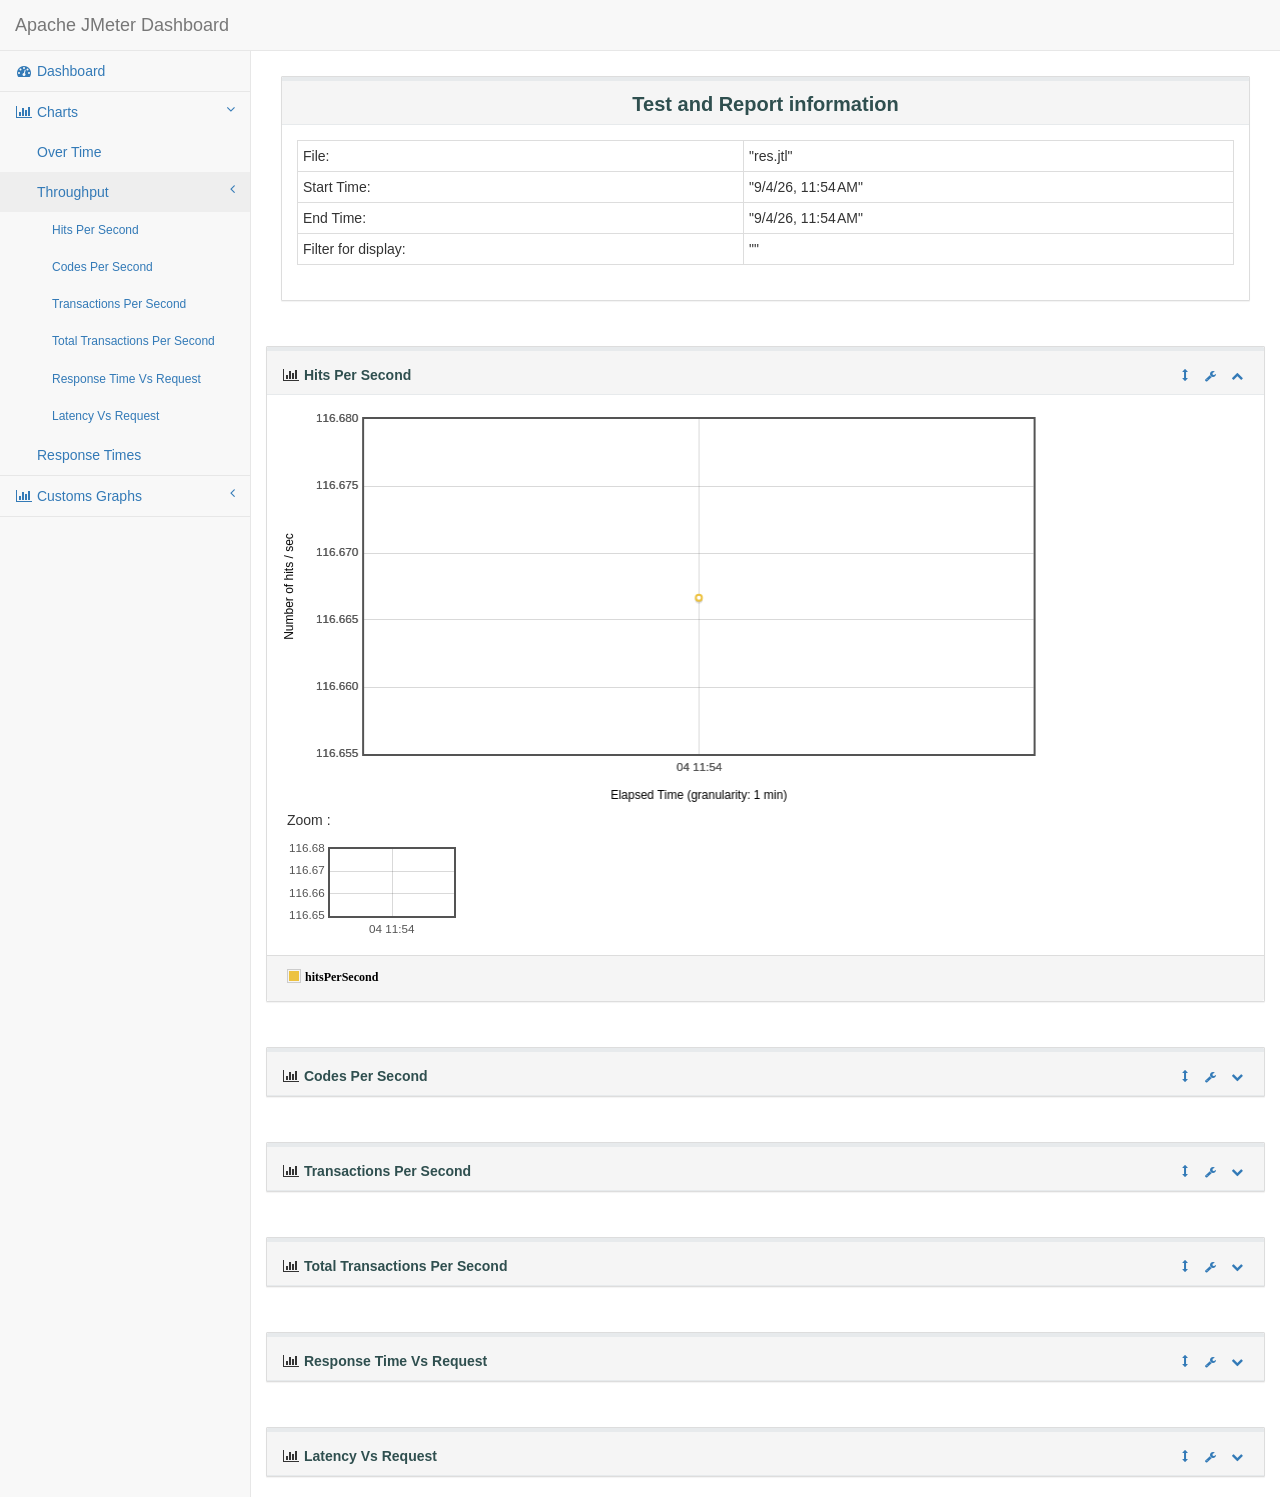
<file: target/report/content/pages/Throughput.html>
<!DOCTYPE html>
<html lang="en">

<head>

    <meta charset="utf-8">
    <meta http-equiv="X-UA-Compatible" content="IE=edge">
    <meta name="viewport" content="width=device-width, initial-scale=1">
    <meta name="description" content="">
    <meta name="author" content="">

    <title>Apache JMeter Dashboard</title>

    <!-- Bootstrap Core CSS -->
    <link href="../../sbadmin2-1.0.7/bower_components/bootstrap/dist/css/bootstrap.min.css" rel="stylesheet">

    <!-- icon -->
    <link rel="icon" type="image/png" href="icon-apache.png" />

    <!-- MetisMenu CSS -->
    <link href="../../sbadmin2-1.0.7/bower_components/metisMenu/dist/metisMenu.min.css" rel="stylesheet">

    <!-- Legends CSS -->
    <link href="../css/legends.css" rel="stylesheet">


    <!-- Custom CSS -->
    <link href="../../sbadmin2-1.0.7/dist/css/sb-admin-2.css" rel="stylesheet">

    <!-- Custom Fonts -->
    <link href="../../sbadmin2-1.0.7/bower_components/font-awesome/css/font-awesome.min.css" rel="stylesheet" type="text/css">

   <!-- JQuery UI style -->
    <link href="../css/jquery-ui.min.css" rel="stylesheet">
    <link href="../css/jquery-ui.structure.min.css" rel="stylesheet">
    <link href="../css/jquery-ui.theme.min.css" rel="stylesheet">
</head>

<body>

    <div id="wrapper">

        <!-- Navigation -->
        <nav class="navbar navbar-default navbar-static-top" role="navigation" style="margin-bottom: 0">
            <div class="navbar-header">
                <button type="button" class="navbar-toggle" data-toggle="collapse" data-target=".navbar-collapse">
                    <span class="sr-only">Toggle navigation</span>
                    <span class="icon-bar"></span>
                    <span class="icon-bar"></span>
                    <span class="icon-bar"></span>
                </button>
                <a class="navbar-brand" href="../../index.html">Apache JMeter Dashboard</a>
            </div>
            <!-- /.navbar-header -->


            <div class="navbar-default sidebar" role="navigation">
                <div class="sidebar-nav navbar-collapse">
                    <ul class="nav" id="side-menu">

                        <li>
                            <a href="../../index.html"><i class="fa fa-dashboard fa-fw"></i> Dashboard</a>
                        </li>
                        <li>
                            <a href="#"><i class="fa fa-bar-chart-o fa-fw"></i> Charts<span class="fa arrow"></span></a>
                            <ul class="nav nav-second-level">
                                <li>
                                    <a href="OverTime.html">Over Time</a>
                                </li>
                                <li>
                                    <a href="Throughput.html">Throughput<span class="fa arrow"></span></a>
                                    <ul class="nav nav-third-level in" id="submenu">
                                        <li>
                                            <a href="Throughput.html#hitsPerSecond" onclick="$('#bodyHitsPerSecond').collapse('show');">Hits Per Second</a>
                                        </li>

                                        <li>
                                            <a href="Throughput.html#codesPerSecond" onclick="$('#bodyCodesPerSecond').collapse('show');">Codes Per Second</a>
                                        </li>
                                        <li>
                                            <a href="Throughput.html#transactionsPerSecond" onclick="$('#bodyTransactionsPerSecond').collapse('show');">Transactions Per Second</a>
                                        </li>
                                        <li>
                                            <a href="Throughput.html#totalTPS" onclick="$('#bodyTotalTPS').collapse('show');">Total Transactions Per Second</a>
                                        </li>
                                        <li>
                                            <a href="Throughput.html#responseTimeVsRequest" onclick="$('#bodyResponseTimeVsRequest').collapse('show');">Response Time Vs Request</a>
                                        </li>
                                        <li>
                                            <a href="Throughput.html#latencyVsRequest" onclick="$('#bodyLatenciesVsRequest').collapse('show');">Latency Vs Request</a>
                                        </li>
                                    </ul>
                                </li>
                                <li>
                                    <a href="ResponseTimes.html">Response Times</a>
                                </li>
                            </ul>
                            <!-- /.nav-second-level -->
                        </li>

                        <li>
                            <a href="#"><i class="fa fa-bar-chart-o fa-fw"></i> Customs Graphs<span class="fa arrow"></span></a>
                            <ul class="nav nav-second-level">
                                <li>
                                    <a href="CustomsGraphs.html">Over Time</a>
                                </li>
                            </ul>
                        </li>

                    </ul>
                </div>
                <!-- /.sidebar-collapse -->
            </div>
            <!-- /.navbar-static-side -->
        </nav>

        <div id="page-wrapper">
            <div class="row">
                <div class="col-lg-12">
                     <div class="panel panel-default">
                        <div class="panel-heading" style="text-align:center;">
                           <p class="dashboard-title">Test and Report information</p>
                        </div>
                        <div class="panel-body">
                        <table id="generalInfos" class="table table-bordered table-condensed " >
                            <tr>
                                <td>File:</td>
                                <td>"res.jtl"</td>
                            </tr>
                            <tr>
                                <td>Start Time:</td>
                                <td>"9/4/26, 11:54 AM"</td>
                            </tr>
                            <tr>
                                <td>End Time:</td>
                                <td>"9/4/26, 11:54 AM"</td>
                            </tr>
                                <tr>
                                    <td>Filter for display:</td>
                                    <td>""</td>
                                </tr>
                        </table>
                     </div>
                </div>
            </div>
            <!-- /.row -->
            <div class="row" id="graphContainer">

                <!-- /.col-lg-12 -->

                <div class="col-lg-12 portlet" id="hitsPerSecond">
                    <div class="panel panel-default">
                        <div class="panel-heading portlet-header">
                           <i class="fa fa-bar-chart-o fa-fw"> </i>  <span type="button" class="dropdown-toggle click-title span-title" data-toggle="collapse" href="#bodyHitsPerSecond" aria-expanded="true" aria-controls="bodyHitsPerSecond">Hits Per Second</span>
                           <div class="pull-right">
                                <div class="btn-group">
                                    <a class="btn btn-link btn-xs">
                                        <i class="glyphicon glyphicon-resize-vertical"></i>
                                    </a>
                                    <button type="button" class="btn btn-link btn-xs dropdown-toggle" data-toggle="dropdown">
                                        <i class="fa fa-wrench"></i>
                                    </button>
                                    <ul class="dropdown-menu dropdown-user">
                                        <li><a href="#hitsPerSecond" onClick="checkAll('choicesHitsPerSecond');">Display samples</a>
                                        </li>
                                        <li><a href="#hitsPerSecond" onClick="uncheckAll('choicesHitsPerSecond');">Hide samples</a>
                                        </li>
                                        <li><a href="#hitsPerSecond" onclick="exportToPNG('flotHitsPerSecond', this);">Save as PNG</a></li>
                                    </ul>
                                    <button type="button" class="btn btn-link btn-xs dropdown-toggle" data-toggle="collapse" href="#bodyHitsPerSecond" aria-expanded="true" aria-controls="bodyHitsPerSecond">
                                        <i class="fa fa-chevron-up"></i>
                                    </button>
                                </div>
                            </div>
                        </div>
                        <!-- /.panel-heading -->
                        <div class="collapse in portlet-content" id="bodyHitsPerSecond">
                            <div class="panel-body" id="collapseHitsPerSecond" >
                                <div class="flot-chart" >
                                    <div class="flot-chart-content" id="flotHitsPerSecond" style="float: left; width:80%;"></div>
                                    <div style="float:left;margin-left:5px">
                                        <p>Zoom :</p>
                                        <div id="overviewHitsPerSecond" style="width:190px;height:100px;"></div>
                                    </div>
                                </div>
                            </div>
                            <div class="panel-footer" id="footerHitsPerSecond">
                                <p id="legendHitsPerSecond" hidden></p>
                                <ul id="choicesHitsPerSecond" class="legend"></ul>
                            </div>
                        </div>
                    </div>
                </div>

                <!-- codesPerSecond -->

                <div class="col-lg-12 portlet" id="codesPerSecond">
                    <div class="panel panel-default">
                        <div class="panel-heading portlet-header">
                            <i class="fa fa-bar-chart-o fa-fw"></i>
                            <span type="button" class="dropdown-toggle click-title span-title" data-toggle="collapse" href="#bodyCodesPerSecond" aria-expanded="true" aria-controls="bodyCodesPerSecond">Codes Per Second</span>
                            <div class="pull-right">
                                <div class="btn-group">
                                    <a class="btn btn-link btn-xs">
                                        <i class="glyphicon glyphicon-resize-vertical"></i>
                                    </a>
                                    <button type="button" class="btn btn-link btn-xs dropdown-toggle" data-toggle="dropdown">
                                        <i class="fa fa-wrench"></i>
                                    </button>
                                    <ul class="dropdown-menu dropdown-user">
                                        <li><a href="#codesPerSecond" onClick="checkAll('choicesCodesPerSecond');">Display samples</a>
                                        </li>
                                        <li><a href="#codesPerSecond" onClick="uncheckAll('choicesCodesPerSecond');">Hide samples</a>
                                        </li>
                                        <li><a href="#codesPerSecond" onclick="exportToPNG('flotCodesPerSecond', this);">Save as PNG</a></li>
                                    </ul>
                                    <button type="button" class="btn btn-link btn-xs dropdown-toggle" data-toggle="collapse" href="#bodyCodesPerSecond" aria-expanded="true" aria-controls="bodyCodesPerSecond">
                                        <i class="fa fa-chevron-down"></i>
                                    </button>
                                </div>
                            </div>
                        </div>
                        <!-- /.panel-heading -->

                        <div class="collapse out portlet-content" id="bodyCodesPerSecond">
                            <div class="panel-body" id="collapseCodesPerSecond">
                                <div class="flot-chart">
                                    <div class="flot-chart-content" id="flotCodesPerSecond" style="float: left; width:80%;"></div>
                                    <div style="float:left;margin-left:5px">
                                        <p>Zoom :</p>
                                        <div id="overviewCodesPerSecond" style="width:190px;height:100px;"></div>
                                    </div>
                                </div>
                            </div>
                            <div class="panel-footer" id="footerCodesPerSecond">
                                <p id="legendCodesPerSecond" hidden></p>
                                <ul id="choicesCodesPerSecond" class="legend"></ul>
                            </div>
                        </div>
                    </div>
                </div>
                <div class="col-lg-12 portlet" id="transactionsPerSecond">
                    <div class="panel panel-default">
                        <div class="panel-heading portlet-header">
                          <i class="fa fa-bar-chart-o fa-fw"> </i> <span type="button" class="dropdown-toggle click-title span-title" data-toggle="collapse" href="#bodyTransactionsPerSecond" aria-expanded="true" aria-controls="bodyTransactionsPerSecond">Transactions Per Second</span>
                          <div class="pull-right">
                                <div class="btn-group">
                                    <a class="btn btn-link btn-xs">
                                        <i class="glyphicon glyphicon-resize-vertical"></i>
                                    </a>
                                    <button type="button" class="btn btn-link btn-xs dropdown-toggle" data-toggle="dropdown">
                                        <i class="fa fa-wrench"></i>
                                    </button>
                                    <ul class="dropdown-menu dropdown-user">
                                        <li><a href="#transactionsPerSecond" onClick="checkAll('choicesTransactionsPerSecond');">Display all samples</a>
                                        </li>
                                        <li><a href="#transactionsPerSecond" onClick="uncheckAll('choicesTransactionsPerSecond');">Hide all samples</a>
                                        </li>
                                        <li><a href="#transactionsPerSecond" onclick="exportToPNG('flotTransactionsPerSecond', this);">Save as PNG</a></li>
                                    </ul>
                                    <button type="button" class="btn btn-link btn-xs dropdown-toggle" data-toggle="collapse" href="#bodyTransactionsPerSecond" aria-expanded="true" aria-controls="bodyTransactionsPerSecond">
                                        <i class="fa fa-chevron-down"></i>
                                    </button>
                                </div>
                            </div>
                        </div>
                        <!-- /.panel-heading -->
                        <div class="collapse out portlet-content" id="bodyTransactionsPerSecond">
                            <div class="panel-body" id="collapseTransactionsPerSecond">
                                <div class="flot-chart">
                                    <div class="flot-chart-content" id="flotTransactionsPerSecond" style="float: left; width:80%;"></div>
                                    <div style="float:left;margin-left:5px">
                                        <p>Zoom :</p>
                                        <div id="overviewTransactionsPerSecond" style="width:190px;height:100px;"></div>
                                    </div>
                                </div>
                            </div>
                            <div class="panel-footer" id="footerTransactionsPerSecond">
                                <p id="legendTransactionsPerSecond" hidden></p>
                                <ul id="choicesTransactionsPerSecond" class="legend"></ul>
                            </div>
                        </div>
                        <!-- /.panel-body -->
                    </div>
                    <!-- /.panel -->
                </div>

                <div class="col-lg-12 portlet" id="totalTPS">
                    <div class="panel panel-default">
                        <div class="panel-heading portlet-header">
                          <i class="fa fa-bar-chart-o fa-fw"> </i> <span type="button" class="dropdown-toggle click-title span-title" data-toggle="collapse" href="#bodyTotalTPS" aria-expanded="true" aria-controls="bodyTotalTPS">Total Transactions Per Second</span>
                          <div class="pull-right">
                                <div class="btn-group">
                                    <a class="btn btn-link btn-xs">
                                        <i class="glyphicon glyphicon-resize-vertical"></i>
                                    </a>
                                    <button type="button" class="btn btn-link btn-xs dropdown-toggle" data-toggle="dropdown">
                                        <i class="fa fa-wrench"></i>
                                    </button>
                                    <ul class="dropdown-menu dropdown-user">
                                        <li><a href="#totalTPS" onClick="checkAll('choicesTotalTPS');">Display all samples</a>
                                        </li>
                                        <li><a href="#totalTPS" onClick="uncheckAll('choicesTotalTPS');">Hide all samples</a>
                                        </li>
                                        <li><a href="#totalTPS" onclick="exportToPNG('flotTotalTPS', this);">Save as PNG</a></li>
                                    </ul>
                                    <button type="button" class="btn btn-link btn-xs dropdown-toggle" data-toggle="collapse" href="#bodyTotalTPS" aria-expanded="true" aria-controls="bodyTotalTPS">
                                        <i class="fa fa-chevron-down"></i>
                                    </button>
                                </div>
                            </div>
                        </div>
                        <!-- /.panel-heading -->
                        <div class="collapse out portlet-content" id="bodyTotalTPS">
                            <div class="panel-body" id="collapseTotalTPS">
                                <div class="flot-chart">
                                    <div class="flot-chart-content" id="flotTotalTPS" style="float: left; width:80%;"></div>
                                    <div style="float:left;margin-left:5px">
                                        <p>Zoom :</p>
                                        <div id="overviewTotalTPS" style="width:190px;height:100px;"></div>
                                    </div>
                                </div>
                            </div>
                            <div class="panel-footer" id="footerTotalTPS">
                                <p id="legendTotalTPS" hidden></p>
                                <ul id="choicesTotalTPS" class="legend"></ul>
                            </div>
                        </div>
                        <!-- /.panel-body -->
                    </div>
                    <!-- /.panel -->
                </div>

                <div class="col-lg-12 portlet" id="responseTimeVsRequest">
                    <div class="panel panel-default">
                        <div class="panel-heading portlet-header">
                          <i class="fa fa-bar-chart-o fa-fw"> </i> <span type="button" class="dropdown-toggle click-title span-title" data-toggle="collapse" href="#bodyResponseTimeVsRequest" aria-expanded="true" aria-controls="bodyResponseTimeVsRequest">Response Time Vs Request</span>
                          <div class="pull-right">
                                <div class="btn-group">
                                    <a class="btn btn-link btn-xs">
                                        <i class="glyphicon glyphicon-resize-vertical"></i>
                                    </a>
                                    <button type="button" class="btn btn-link btn-xs dropdown-toggle" data-toggle="dropdown">
                                        <i class="fa fa-wrench"></i>
                                    </button>
                                    <ul class="dropdown-menu dropdown-user">
                                        <li><a href="#responseTimeVsRequest" onClick="checkAll('choicesResponseTimeVsRequest');">Display all samples</a>
                                        </li>
                                        <li><a href="#responseTimeVsRequest" onClick="uncheckAll('choicesResponseTimeVsRequest');">Hide all samples</a>
                                        </li>
                                        <li><a href="#responseTimeVsRequest" onclick="exportToPNG('flotResponseTimeVsRequest', this);">Save as PNG</a></li>
                                    </ul>
                                    <button type="button" class="btn btn-link btn-xs dropdown-toggle" data-toggle="collapse" href="#bodyResponseTimeVsRequest" aria-expanded="true" aria-controls="bodyResponseTimeVsRequest">
                                        <i class="fa fa-chevron-down"></i>
                                    </button>
                                </div>
                            </div>
                        </div>
                        <!-- /.panel-heading -->
                        <div class="collapse out portlet-content" id="bodyResponseTimeVsRequest">
                            <div class="panel-body" id="collapseResponseTimeVsRequest">
                                <div class="flot-chart">
                                    <div class="flot-chart-content" id="flotResponseTimeVsRequest" style="float: left; width:80%;"></div>
                                    <div style="float:left;margin-left:5px">
                                        <p>Zoom :</p>
                                        <div id="overviewResponseTimeVsRequest" style="width:190px;height:100px;"></div>
                                    </div>
                                </div>
                            </div>
                            <div class="panel-footer" id="footerResponseRimeVsRequest">
                                    <p id="legendResponseTimeVsRequest" hidden></p>
                                    <ul id="choicesResponseTimeVsRequest" class="legend"></ul>
                            </div>
                        </div>
                        <!-- /.panel-body -->
                    </div>
                    <!-- /.panel -->
                </div>
               <div class="col-lg-12 portlet" id="latencyVsRequest">
                    <div class="panel panel-default">
                        <div class="panel-heading portlet-header">
                          <i class="fa fa-bar-chart-o fa-fw"> </i> <span type="button" class="dropdown-toggle click-title span-title" data-toggle="collapse" href="#bodyLatenciesVsRequest" aria-expanded="true" aria-controls="bodyLatenciesVsRequest">Latency Vs Request</span>
                          <div class="pull-right">
                                <div class="btn-group">
                                    <a class="btn btn-link btn-xs">
                                        <i class="glyphicon glyphicon-resize-vertical"></i>
                                    </a>
                                    <button type="button" class="btn btn-link btn-xs dropdown-toggle" data-toggle="dropdown">
                                        <i class="fa fa-wrench"></i>
                                    </button>
                                    <ul class="dropdown-menu dropdown-user">
                                        <li><a href="#latencyVsRequest" onClick="checkAll('choicesLatencyVsRequest');">Display all samples</a>
                                        </li>
                                        <li><a href="#latencyVsRequest" onClick="uncheckAll('choicesLatencyVsRequest');">Hide all samples</a>
                                        </li>
                                        <li><a href="#latencyVsRequest" onclick="exportToPNG('flotLatenciesVsRequest', this);">Save as PNG</a></li>
                                    </ul>
                                    <button type="button" class="btn btn-link btn-xs dropdown-toggle" data-toggle="collapse" href="#bodyLatenciesVsRequest" aria-expanded="true" aria-controls="bodyLatenciesVsRequest">
                                        <i class="fa fa-chevron-down"></i>
                                    </button>
                                </div>
                            </div>
                        </div>
                        <!-- /.panel-heading -->
                        <div class="collapse out portlet-content" id="bodyLatenciesVsRequest">
                            <div class="panel-body" id="collapseLatencyVsRequest">
                                <div class="flot-chart">
                                    <div class="flot-chart-content" id="flotLatenciesVsRequest" style="float: left; width:80%;"></div>
                                    <div style="float:left;margin-left:5px">
                                        <p>Zoom :</p>
                                        <div id="overviewLatenciesVsRequest" style="width:190px;height:100px;"></div>
                                    </div>
                                </div>
                                <div class="panel-footer" id="footerLatenciesVsRequest">
                                    <p id="legendLatencyVsRequest" hidden></p>
                                    <ul id="choicesLatencyVsRequest" class="legend"></ul>
                                </div>
                            </div>
                        </div>
                        <!-- /.panel-body -->
                    </div>
                    <!-- /.panel -->
                </div>

            </div>
            <!-- /.row -->
        </div>
        <!-- /#page-wrapper -->

    </div>
    <!-- /#wrapper -->

     <!-- jQuery -->
    <script src="../../sbadmin2-1.0.7/bower_components/jquery/dist/jquery.min.js"></script>

    <!-- Bootstrap Core JavaScript -->
    <script src="../../sbadmin2-1.0.7/bower_components/bootstrap/dist/js/bootstrap.min.js"></script>

    <!-- Metis Menu Plugin JavaScript -->
    <script src="../../sbadmin2-1.0.7/bower_components/metisMenu/dist/metisMenu.min.js"></script>

    <!-- Flot Charts JavaScript -->
    <script src="../../sbadmin2-1.0.7/bower_components/flot/excanvas.min.js"></script>
    <script src="../../sbadmin2-1.0.7/bower_components/flot/jquery.flot.js"></script>
    <script src="../../sbadmin2-1.0.7/bower_components/flot/jquery.flot.pie.js"></script>
    <script src="../../sbadmin2-1.0.7/bower_components/flot/jquery.flot.resize.js"></script>
    <script src="../../sbadmin2-1.0.7/bower_components/flot/jquery.flot.canvas.js"></script>
    <script src="../../sbadmin2-1.0.7/bower_components/flot/jquery.flot.time.js"></script>
    <script src="../../sbadmin2-1.0.7/bower_components/flot/jquery.flot.selection.js"></script>
    <script src="../../sbadmin2-1.0.7/bower_components/flot.tooltip/js/jquery.flot.tooltip.min.js"></script>
    <script src="../../sbadmin2-1.0.7/bower_components/flot-axislabels/jquery.flot.axislabels.js"></script>
    <script src="../js/hashtable.js"></script>
    <script src="../js/jquery.numberformatter-1.2.3.min.js"></script>
    <script src="../js/curvedLines.js"></script>
    <script src="../js/dashboard-commons.js"></script>
    <script src="../js/graph.js"></script>
    <script src="../js/jquery-ui.min.js"></script>
    <!-- Custom Theme JavaScript -->
    <script src="../../sbadmin2-1.0.7/dist/js/sb-admin-2.js"></script>
    <script src="../js/jquery.cookie.js"></script>
</body>

</html>
</file>
<file: target/report/content/css/dashboard.css>
/*
   Licensed to the Apache Software Foundation (ASF) under one or more
   contributor license agreements.  See the NOTICE file distributed with
   this work for additional information regarding copyright ownership.
   The ASF licenses this file to You under the Apache License, Version 2.0
   (the "License"); you may not use this file except in compliance with
   the License.  You may obtain a copy of the License at

       http://www.apache.org/licenses/LICENSE-2.0

   Unless required by applicable law or agreed to in writing, software
   distributed under the License is distributed on an "AS IS" BASIS,
   WITHOUT WARRANTIES OR CONDITIONS OF ANY KIND, either express or implied.
   See the License for the specific language governing permissions and
   limitations under the License.
*/
#stats td, th
{

    width: 9%;//140px;
    height: 30px;
}
#stats td
{
    text-align: center;
}
#stats th
{
    font-weight:bold;
}
.blue
{
    background-color: #dff0d8;
}
#errors td, th
{
    text-align: center;
    width: 400px;
    height: 30px;
}
#errors td
{

}
#errors th
{
    font-weight:bold;
}
</file>
<file: target/report/content/css/theme.blue.css>
/*************
  Blue Theme
 *************/
/* overall */
.tablesorter-blue {
	width: 100%;
	background-color: #fff;
	margin: 10px 0 15px;
	text-align: left;
	border-spacing: 0;
	border: #cdcdcd 1px solid;
	border-width: 1px 0 0 1px;
}
.tablesorter-blue th,
.tablesorter-blue td {
	border: #cdcdcd 1px solid;
	border-width: 0 1px 1px 0;
}

/* header */
.tablesorter-blue th,
.tablesorter-blue thead td {
	font: 12px/18px Arial, Sans-serif;
	font-weight: bold;
	color: #000;
	background-color: #99bfe6;
	border-collapse: collapse;
	padding: 4px;
	text-shadow: 0 1px 0 rgba(204, 204, 204, 0.7);
}
.tablesorter-blue tbody td,
.tablesorter-blue tfoot th,
.tablesorter-blue tfoot td {
	padding: 4px;
	vertical-align: top;
}
.tablesorter-blue .header,
.tablesorter-blue .tablesorter-header {
	/* black (unsorted) double arrow */
	background-image: url([data-uri]);
	/* white (unsorted) double arrow */
	/* background-image: url([data-uri]); */
	/* image */
	/* background-image: url(images/black-unsorted.gif); */
	background-repeat: no-repeat;
	background-position: center right;
	padding: 4px 18px 4px 4px;
	white-space: normal;
	cursor: pointer;
}
.tablesorter-blue .headerSortUp,
.tablesorter-blue .tablesorter-headerSortUp,
.tablesorter-blue .tablesorter-headerAsc {
	background-color: #9fbfdf;
	/* black asc arrow */
	background-image: url([data-uri]);
	/* white asc arrow */
	/* background-image: url([data-uri]); */
	/* image */
	/* background-image: url(images/black-asc.gif); */
}
.tablesorter-blue .headerSortDown,
.tablesorter-blue .tablesorter-headerSortDown,
.tablesorter-blue .tablesorter-headerDesc {
	background-color: #8cb3d9;
	/* black desc arrow */
	background-image: url([data-uri]);
	/* white desc arrow */
	/* background-image: url([data-uri]); */
	/* image */
	/* background-image: url(images/black-desc.gif); */
}
.tablesorter-blue thead .sorter-false {
	background-image: none;
	cursor: default;
	padding: 4px;
}

/* tfoot */
.tablesorter-blue tfoot .tablesorter-headerSortUp,
.tablesorter-blue tfoot .tablesorter-headerSortDown,
.tablesorter-blue tfoot .tablesorter-headerAsc,
.tablesorter-blue tfoot .tablesorter-headerDesc {
	/* remove sort arrows from footer */
	background-image: none;
}

/* tbody */
.tablesorter-blue td {
	color: #3d3d3d;
	background-color: #fff;
	padding: 4px;
	vertical-align: top;
}

/* hovered row colors
 you'll need to add additional lines for
 rows with more than 2 child rows
 */
.tablesorter-blue tbody > tr.hover > td,
.tablesorter-blue tbody > tr:hover > td,
.tablesorter-blue tbody > tr:hover + tr.tablesorter-childRow > td,
.tablesorter-blue tbody > tr:hover + tr.tablesorter-childRow + tr.tablesorter-childRow > td,
.tablesorter-blue tbody > tr.even.hover > td,
.tablesorter-blue tbody > tr.even:hover > td,
.tablesorter-blue tbody > tr.even:hover + tr.tablesorter-childRow > td,
.tablesorter-blue tbody > tr.even:hover + tr.tablesorter-childRow + tr.tablesorter-childRow > td {
	background-color: #d9d9d9;
}
.tablesorter-blue tbody > tr.odd.hover > td,
.tablesorter-blue tbody > tr.odd:hover > td,
.tablesorter-blue tbody > tr.odd:hover + tr.tablesorter-childRow > td,
.tablesorter-blue tbody > tr.odd:hover + tr.tablesorter-childRow + tr.tablesorter-childRow > td {
	background-color: #bfbfbf;
}

/* table processing indicator */
.tablesorter-blue .tablesorter-processing {
	background-position: center center !important;
	background-repeat: no-repeat !important;
	/* background-image: url(images/loading.gif) !important; */
	background-image: url('[data-uri]') !important;
}

/* Zebra Widget - row alternating colors */
.tablesorter-blue tbody tr.odd > td {
	background-color: #ebf2fa;
}
.tablesorter-blue tbody tr.even > td {
	background-color: #fff;
}

/* Column Widget - column sort colors */
.tablesorter-blue td.primary,
.tablesorter-blue tr.odd td.primary {
	background-color: #99b3e6;
}
.tablesorter-blue tr.even td.primary {
	background-color: #c2d1f0;
}
.tablesorter-blue td.secondary,
.tablesorter-blue tr.odd td.secondary {
	background-color: #c2d1f0;
}
.tablesorter-blue tr.even td.secondary {
	background-color: #d6e0f5;
}
.tablesorter-blue td.tertiary,
.tablesorter-blue tr.odd td.tertiary {
	background-color: #d6e0f5;
}
.tablesorter-blue tr.even td.tertiary {
	background-color: #ebf0fa;
}

/* caption */
caption {
	background-color: #fff;
}

/* filter widget */
.tablesorter-blue .tablesorter-filter-row {
	background-color: #eee;
}
.tablesorter-blue .tablesorter-filter-row td {
	background-color: #eee;
	line-height: normal;
	text-align: center; /* center the input */
	-webkit-transition: line-height 0.1s ease;
	-moz-transition: line-height 0.1s ease;
	-o-transition: line-height 0.1s ease;
	transition: line-height 0.1s ease;
}
/* optional disabled input styling */
.tablesorter-blue .tablesorter-filter-row .disabled {
	opacity: 0.5;
	filter: alpha(opacity=50);
	cursor: not-allowed;
}
/* hidden filter row */
.tablesorter-blue .tablesorter-filter-row.hideme td {
	/*** *********************************************** ***/
	/*** change this padding to modify the thickness     ***/
	/*** of the closed filter row (height = padding x 2) ***/
	padding: 2px;
	/*** *********************************************** ***/
	margin: 0;
	line-height: 0;
	cursor: pointer;
}
.tablesorter-blue .tablesorter-filter-row.hideme * {
	height: 1px;
	min-height: 0;
	border: 0;
	padding: 0;
	margin: 0;
	/* don't use visibility: hidden because it disables tabbing */
	opacity: 0;
	filter: alpha(opacity=0);
}
/* filters */
.tablesorter-blue input.tablesorter-filter,
.tablesorter-blue select.tablesorter-filter {
	width: 98%;
	height: auto;
	margin: 0;
	padding: 4px;
	background-color: #fff;
	border: 1px solid #bbb;
	color: #333;
	-webkit-box-sizing: border-box;
	-moz-box-sizing: border-box;
	box-sizing: border-box;
	-webkit-transition: height 0.1s ease;
	-moz-transition: height 0.1s ease;
	-o-transition: height 0.1s ease;
	transition: height 0.1s ease;
}
/* rows hidden by filtering (needed for child rows) */
.tablesorter .filtered {
	display: none;
}

/* ajax error row */
.tablesorter .tablesorter-errorRow td {
	text-align: center;
	cursor: pointer;
	background-color: #e6bf99;
}

.tablesorter .tablesorter-no-sort td {
	font-weight: bold;
}
</file>
<file: target/report/content/css/legends.css>
/*
   Licensed to the Apache Software Foundation (ASF) under one or more
   contributor license agreements.  See the NOTICE file distributed with
   this work for additional information regarding copyright ownership.
   The ASF licenses this file to You under the Apache License, Version 2.0
   (the "License"); you may not use this file except in compliance with
   the License.  You may obtain a copy of the License at

       http://www.apache.org/licenses/LICENSE-2.0

   Unless required by applicable law or agreed to in writing, software
   distributed under the License is distributed on an "AS IS" BASIS,
   WITHOUT WARRANTIES OR CONDITIONS OF ANY KIND, either express or implied.
   See the License for the specific language governing permissions and
   limitations under the License.
*/
.legend {
    margin-left: -40px;
    font-size: 12px;
    display: inline;
    font-family: 'Open Sans';
    font-weight: bold;
}

.panel-footer
{

}

.subLegend
{

}

.legend li > div {
    display: inline-block;
    margin-right: 3px;
    margin-left: 5px;
}

.legend li label {
    margin-left: 1px;
    margin-right: 10px;
    color: black;
    font-family: Open sans;
    /*width: 200px;*/
}
li
{
    list-style-type:none;
    display: inline-block;
}

.nav-third-level
{
    font-size: 12px;
}

.legend-disabled {
    border-color: #818181 !important;
}
</file>
<file: target/report/sbadmin2-1.0.7/bower_components/metisMenu/dist/metisMenu.min.css>
/*
 * metismenu - v1.1.3
 * Easy menu jQuery plugin for Twitter Bootstrap 3
 * https://github.com/onokumus/metisMenu
 *
 * Made by Osman Nuri Okumus
 * Under MIT License
 */

.arrow{float:right;line-height:1.42857}.glyphicon.arrow:before{content:"\e079"}.active>a>.glyphicon.arrow:before{content:"\e114"}.fa.arrow:before{content:"\f104"}.active>a>.fa.arrow:before{content:"\f107"}.plus-times{float:right}.fa.plus-times:before{content:"\f067"}.active>a>.fa.plus-times{filter:progid:DXImageTransform.Microsoft.BasicImage(rotation=1);-webkit-transform:rotate(45deg);-moz-transform:rotate(45deg);-ms-transform:rotate(45deg);-o-transform:rotate(45deg);transform:rotate(45deg)}.plus-minus{float:right}.fa.plus-minus:before{content:"\f067"}.active>a>.fa.plus-minus:before{content:"\f068"}
</file>
<file: target/report/sbadmin2-1.0.7/dist/css/sb-admin-2.css>
/*!
 * Start Bootstrap - SB Admin 2 Bootstrap Admin Theme (http://startbootstrap.com)
 * Code licensed under the Apache License v2.0.
 * For details, see http://www.apache.org/licenses/LICENSE-2.0.
 */

body {
    background-color: #f8f8f8;
}
.ibox
{
	border: 1px solid black;
	border-color: #e7eaec;
}
#wrapper {
    width: 100%;
}

#page-wrapper {
    padding: 0 15px;
    min-height: 568px;
    background-color: #fff;
}

@media(min-width:768px) {
    #page-wrapper {
        position: inherit;
        margin: 0 0 0 250px;
        padding: 0 30px;
        border-left: 1px solid #e7e7e7;
    }
}

.navbar-top-links {
    margin-right: 0;
}

.navbar-top-links li {
    display: inline-block;
}

.navbar-top-links li:last-child {
    margin-right: 15px;
}

.navbar-top-links li a {
    padding: 15px;
    min-height: 50px;
}

.navbar-top-links .dropdown-menu li {
    display: block;
}

.navbar-top-links .dropdown-menu li:last-child {
    margin-right: 0;
}

.navbar-top-links .dropdown-menu li a {
    padding: 3px 20px;
    min-height: 0;
}

.navbar-top-links .dropdown-menu li a div {
    white-space: normal;
}

.navbar-top-links .dropdown-messages,
.navbar-top-links .dropdown-tasks,
.navbar-top-links .dropdown-alerts {
    width: 310px;
    min-width: 0;
}

.navbar-top-links .dropdown-messages {
    margin-left: 5px;
}

.navbar-top-links .dropdown-tasks {
    margin-left: -59px;
}

.navbar-top-links .dropdown-alerts {
    margin-left: -123px;
}

.navbar-top-links .dropdown-user {
    right: 0;
    left: auto;
}

.sidebar .sidebar-nav.navbar-collapse {
    padding-right: 0;
    padding-left: 0;
}

.sidebar .sidebar-search {
    padding: 15px;
}

.sidebar ul li {
    border-bottom: 1px solid #e7e7e7;
}

.sidebar ul li a.active {
    background-color: #eee;
}

.sidebar .arrow {
    float: right;
}

.sidebar .fa.arrow:before {
    content: "\f104";
}

.sidebar .active>a>.fa.arrow:before {
    content: "\f107";
}

.sidebar .nav-second-level li,
.sidebar .nav-third-level li {
    border-bottom: 0!important;
}

.sidebar .nav-second-level li a {
    padding-left: 37px;
}

.sidebar .nav-third-level li a {
    padding-left: 52px;
}

@media(min-width:768px) {
    .sidebar {
        z-index: 1;
        position: absolute;
        width: 250px;
        margin-top: 51px;
    }

    .navbar-top-links .dropdown-messages,
    .navbar-top-links .dropdown-tasks,
    .navbar-top-links .dropdown-alerts {
        margin-left: auto;
    }
}

.btn-outline {
    color: inherit;
    background-color: transparent;
    transition: all .5s;
}

.btn-primary.btn-outline {
    color: #428bca;
}

.btn-success.btn-outline {
    color: #5cb85c;
}

.btn-info.btn-outline {
    color: #5bc0de;
}

.btn-warning.btn-outline {
    color: #f0ad4e;
}

.btn-danger.btn-outline {
    color: #d9534f;
}

.btn-primary.btn-outline:hover,
.btn-success.btn-outline:hover,
.btn-info.btn-outline:hover,
.btn-warning.btn-outline:hover,
.btn-danger.btn-outline:hover {
    color: #fff;
}

.chat {
    margin: 0;
    padding: 0;
    list-style: none;
}

.chat li {
    margin-bottom: 10px;
    padding-bottom: 5px;
    border-bottom: 1px dotted #999;
}

.chat li.left .chat-body {
    margin-left: 60px;
}

.chat li.right .chat-body {
    margin-right: 60px;
}

.chat li .chat-body p {
    margin: 0;
}

.panel .slidedown .glyphicon,
.chat .glyphicon {
    margin-right: 5px;
}

.chat-panel .panel-body {
    height: 350px;
    overflow-y: scroll;
}

.login-panel {
    margin-top: 25%;
}

.flot-chart {
    display: block;
    height: 400px;
}

.flot-chart-content {
    width: 100%;
    height: 100%;
}

.dataTables_wrapper {
    position: relative;
    clear: both;
}

table.dataTable thead .sorting,
table.dataTable thead .sorting_asc,
table.dataTable thead .sorting_desc,
table.dataTable thead .sorting_asc_disabled,
table.dataTable thead .sorting_desc_disabled {
    background: 0 0;
}

table.dataTable thead .sorting_asc:after {
    content: "\f0de";
    float: right;
    font-family: fontawesome;
}

table.dataTable thead .sorting_desc:after {
    content: "\f0dd";
    float: right;
    font-family: fontawesome;
}

table.dataTable thead .sorting:after {
    content: "\f0dc";
    float: right;
    font-family: fontawesome;
    color: rgba(50,50,50,.5);
}

.btn-circle {
    width: 30px;
    height: 30px;
    padding: 6px 0;
    border-radius: 15px;
    text-align: center;
    font-size: 12px;
    line-height: 1.428571429;
}

.btn-circle.btn-lg {
    width: 50px;
    height: 50px;
    padding: 10px 16px;
    border-radius: 25px;
    font-size: 18px;
    line-height: 1.33;
}

.btn-circle.btn-xl {
    width: 70px;
    height: 70px;
    padding: 10px 16px;
    border-radius: 35px;
    font-size: 24px;
    line-height: 1.33;
}

.show-grid [class^=col-] {
    padding-top: 10px;
    padding-bottom: 10px;
    border: 1px solid #ddd;
    background-color: #eee!important;
}

.show-grid {
    margin: 15px 0;
}

.huge {
    font-size: 40px;
}

.panel-green {
    border-color: #5cb85c;
}

.panel-green .panel-heading {
    border-color: #5cb85c;
    color: #fff;
    background-color: #5cb85c;
}

.panel-green a {
    color: #5cb85c;
}

.panel-green a:hover {
    color: #3d8b3d;
}

.panel-red {
    border-color: #d9534f;
}

.panel-red .panel-heading {
    border-color: #d9534f;
    color: #fff;
    background-color: #d9534f;
}

.panel-red a {
    color: #d9534f;
}

.panel-red a:hover {
    color: #b52b27;
}

.panel-yellow {
    border-color: #f0ad4e;
}

.panel-yellow .panel-heading {
    border-color: #f0ad4e;
    color: #fff;
    background-color: #f0ad4e;
}

.panel-yellow a {
    color: #f0ad4e;
}

.panel-yellow a:hover {
    color: #df8a13;
}
.ui-draggable .panel-heading {
  cursor: move;
}
.panel {
  clear: both;
  margin-bottom: 25px;
  margin-top: 25px;
  padding: 5;
}
.panel:after,
.panel:before {
  display: table;
}
.panel {
  margin-bottom: 20px;
  background-color: #fff;
  border: 1px solid transparent;
  border-radius: 1px;
  -webkit-box-shadow: 0 1px 1px rgba(0, 0, 0, .05);
          box-shadow: 0 1px 1px rgba(0, 0, 0, .05);
}
.panel-heading {
  padding: 10px 15px;
  border-bottom: 1px solid transparent;
  border-top-left-radius: 1px;
  border-top-right-radius: 1px;
}
.panel-heading {
  -moz-border-bottom-colors: none;
  -moz-border-left-colors: none;
  -moz-border-right-colors: none;
  -moz-border-top-colors: none;
  background-color: #ffffff;
  border-color: #e7eaec;
  border-style: solid solid solid;
  border-width: 4px 0px 1px;
  color: inherit;
  margin-bottom: 0;
  padding: 14px 15px 7px;
  height: 48px;
}
.panel-default {
  border-color: #ddd;
}
.panel-default > .panel-heading {
  color: #333;
  background-color: #f5f5f5;
  border-color: #e7eaec;
}

.panel .open > .dropdown-menu {
  left: auto;
  right: 0;
}

.ui-sortable .panel-heading {
  cursor: move;
}
.panel .ui-state-highlight {
  background-color: green;
}
.span-title
{
	font-weight: bold;
	color: darkslategrey;
}
.dashboard-title
{
	font-weight: bold;
	color: darkslategrey;
	font-size: 20px;
	margin-top:-5px;
}
</file>
